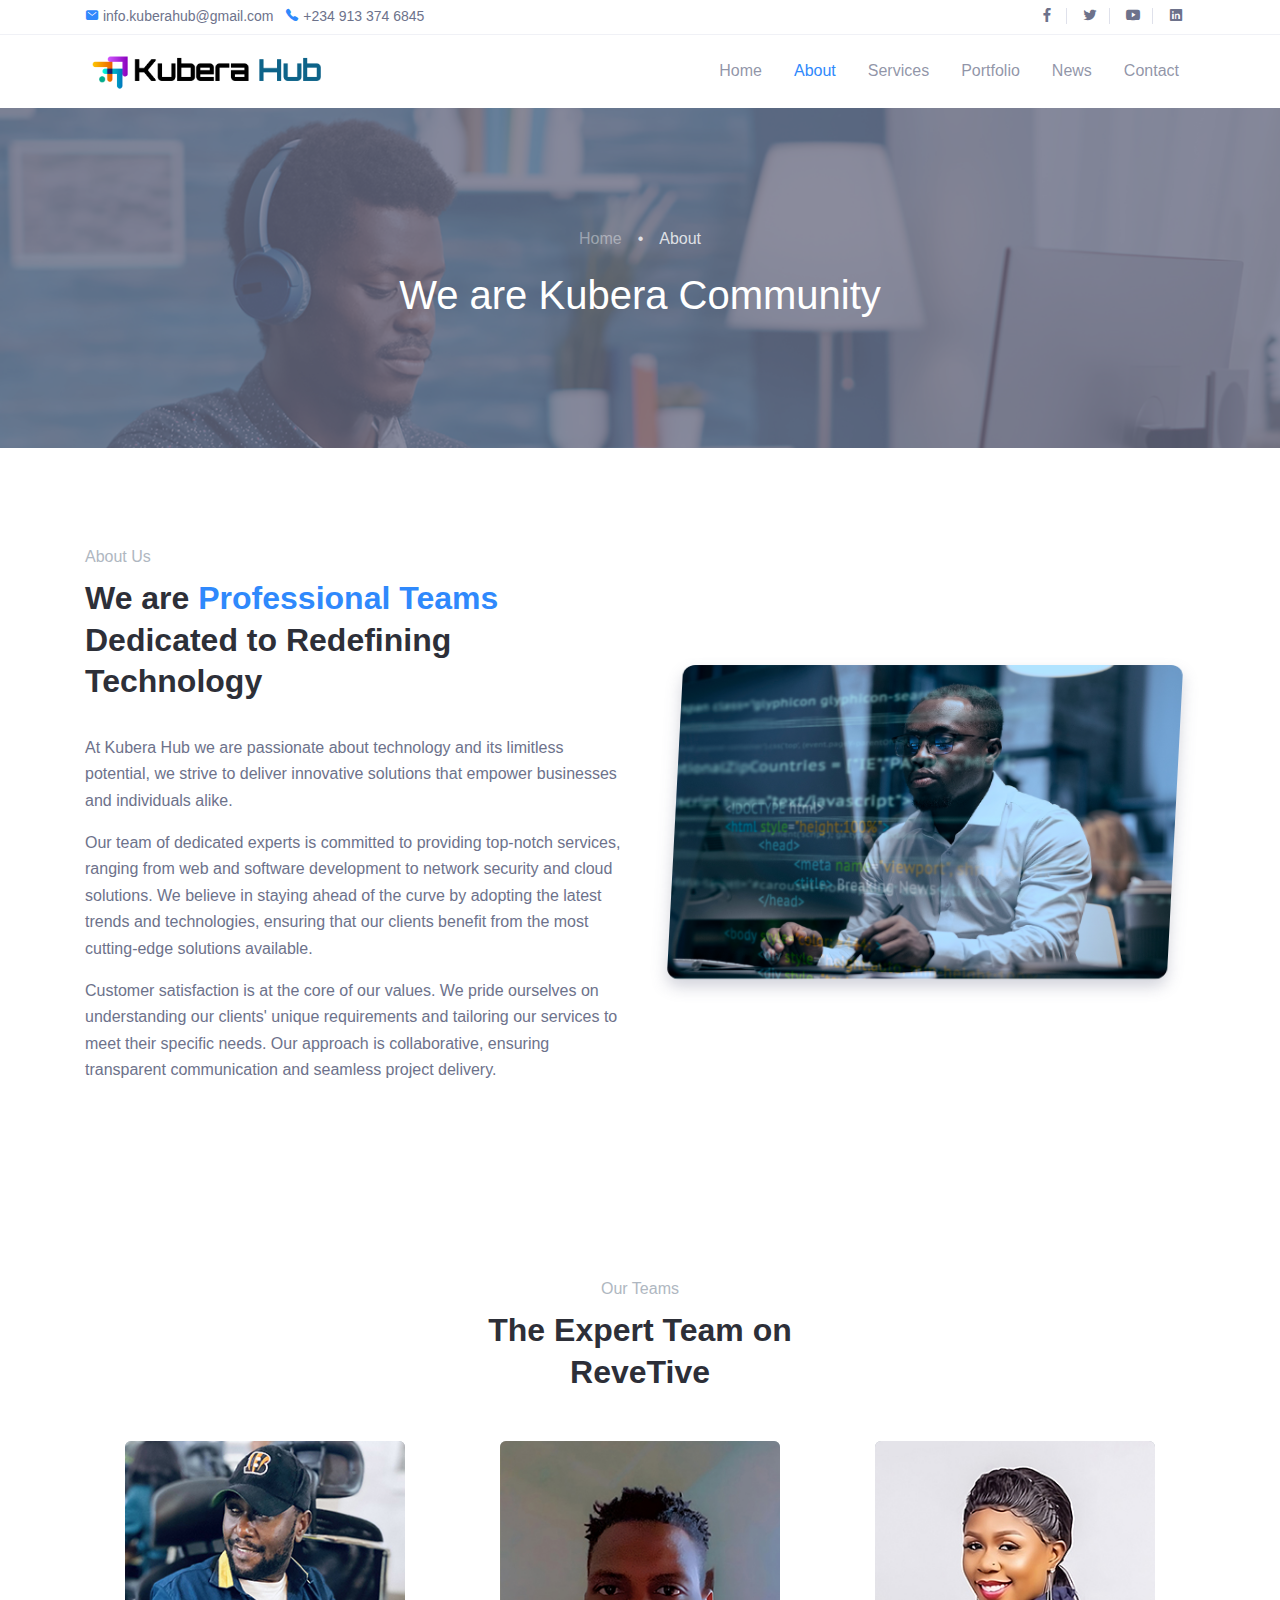
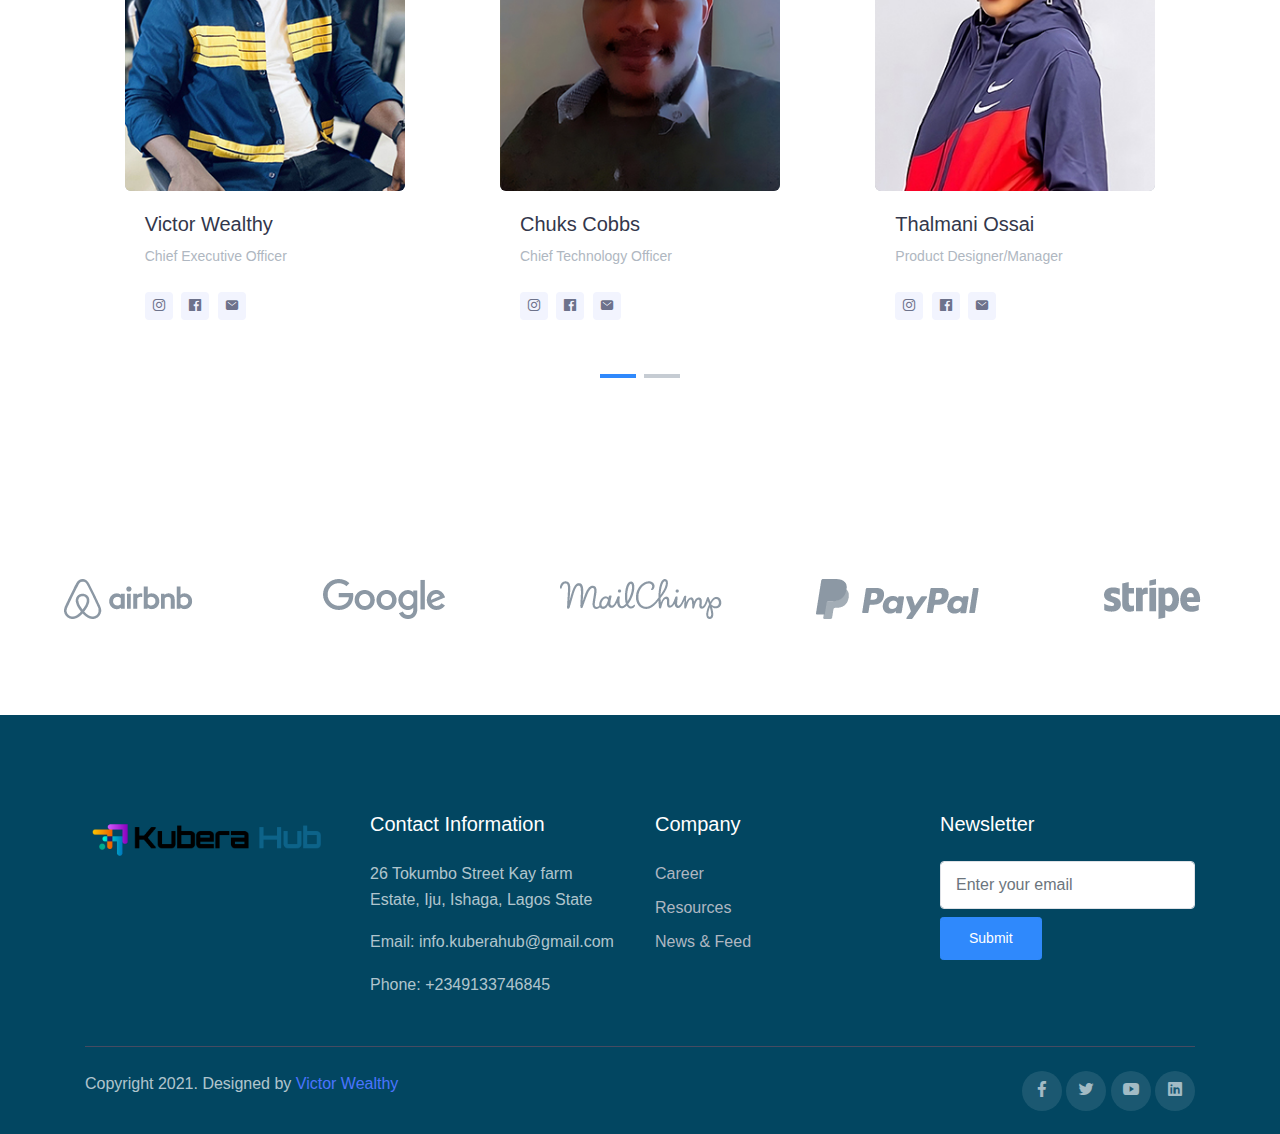
<file: about.html>
<!DOCTYPE html>
<html lang="en">
<head>
  <meta charset="UTF-8">
  <meta name="viewport" content="width=device-width, initial-scale=1.0">

  <meta http-equiv="X-UA-Compatible" content="IE=edge">

  

  <title>Kubera Hub About</title>

  <link rel="stylesheet" href="./css/bootstrap.css">
  
  <link rel="stylesheet" href="./css/maicons.css">

  <link rel="stylesheet" href="./vendor/animate/animate.css">

  <link rel="stylesheet" href="./vendor/owl-carousel/css/owl.carousel.css">

  <link rel="stylesheet" href="./vendor/fancybox/css/jquery.fancybox.css">

  <link rel="stylesheet" href="./css/theme.css">

  <link rel="stylesheet" href="./css/index.css">

  <link rel="icon" href="./img/favicon.png" type="image/x-icon" class="favicon">

</head>
<body>

  <!-- Back to top button -->
  <div class="back-to-top"></div>

  <header>
    <div class="top-bar">
      <div class="container">
        <div class="row align-items-center">
          <div class="col-md-8">
            <div class="d-inline-block">
              <span class="mai-mail fg-primary"></span> <a href="mailto:info.kuberahub@gmail.com">info.kuberahub@gmail.com</a>
            </div>
            <div class="d-inline-block ml-2">
              <span class="mai-call fg-primary"></span> <a href="tel:+2349133746856">+234 913 374 6845</a>
            </div>
          </div>
          <div class="col-md-4 text-right d-none d-md-block">
            <div class="social-mini-button">
              <a href="#"><span class="mai-logo-facebook-f"></span></a>
              <a href="#"><span class="mai-logo-twitter"></span></a>
              <a href="#"><span class="mai-logo-youtube"></span></a>
              <a href="#"><span class="mai-logo-linkedin"></span></a>
            </div>
          </div>
        </div>
      </div> <!-- .container -->
    </div> <!-- .top-bar -->

    <nav class="navbar navbar-expand-lg navbar-light">
      <div class="container">
        <img src="./img/logo.png" alt="" class="nav-logo">

        <button class="navbar-toggler" data-toggle="collapse" data-target="#navbarContent" aria-controls="navbarContent" aria-expanded="false" aria-label="Toggle navigation">
          <span class="navbar-toggler-icon"></span>
        </button>

        <div class="navbar-collapse collapse" id="navbarContent">
          <ul class="navbar-nav ml-auto pt-3 pt-lg-0">
            <li class="nav-item">
              <a href="index.html" class="nav-link">Home</a>
            </li>
            <li class="nav-item active">
              <a href="about.html" class="nav-link">About</a>
            </li>
            <li class="nav-item">
              <a href="services.html" class="nav-link">Services</a>
            </li>
            <li class="nav-item">
              <a href="portfolio.html" class="nav-link">Portfolio</a>
            </li>
            <li class="nav-item">
              <a href="blog.html" class="nav-link">News</a>
            </li>
            <li class="nav-item">
              <a href="contact.html" class="nav-link">Contact</a>
            </li>
          </ul>
        </div>
      </div> <!-- .container -->
    </nav> <!-- .navbar -->

    <div class="page-banner bg-img bg-img-parallax overlay-dark" style="background-image: url(./img/about_bg.jpg);">
      <div class="container h-100">
        <div class="row justify-content-center align-items-center h-100">
          <div class="col-lg-8">
            <nav aria-label="breadcrumb">
              <ol class="breadcrumb breadcrumb-dark bg-transparent justify-content-center py-0">
                <li class="breadcrumb-item"><a href="index.html">Home</a></li>
                <li class="breadcrumb-item active" aria-current="page">About</li>
              </ol>
            </nav>
            <h1 class="fg-white text-center">We are Kubera Community</h1>
          </div>
        </div>
      </div>
    </div> <!-- .page-banner -->
  </header>

  <main>
    <div class="page-section">
      <div class="container">
        <div class="row align-items-center">
          <div class="col-lg-6 py-3">
            <div class="subhead">About Us</div>
            <h2 class="title-section">We are <span class="fg-primary">Professional Teams</span> Dedicated to Redefining Technology</h2>

            <p>At Kubera Hub we are passionate about technology and its limitless potential, we strive to deliver innovative solutions that empower businesses and individuals alike.</p><p>Our team of dedicated experts is committed to providing top-notch services, ranging from web and software development to network security and cloud solutions. We believe in staying ahead of the curve by adopting the latest trends and technologies, ensuring that our clients benefit from the most cutting-edge solutions available.</p>

              <p>Customer satisfaction is at the core of our values. We pride ourselves on understanding our clients' unique requirements and tailoring our services to meet their specific needs. Our approach is collaborative, ensuring transparent communication and seamless project delivery.
              </p>
          </div>
          <div class="col-lg-6 py-3">
            <div class="about-img">
              <img src="./img/about2.jpg" alt="">
            </div>
          </div>
        </div>
      </div> <!-- .container -->
    </div> <!-- .page-section -->

    <div class="page-section">
      <div class="container">
        <div class="text-center">
          <div class="subhead">Our Teams</div>
          <h2 class="title-section">The Expert Team on ReveTive</h2>
        </div>

        <div class="owl-carousel team-carousel mt-5">
          <div class="team-wrap">
            <div class="team-profile">
              <img src="./img/teams/team_1.jpg" alt="">
            </div>
            <div class="team-content">
              <h5>Victor Wealthy</h5>
              <div class="text-sm fg-grey">Chief Executive Officer</div>

              <div class="social-button">
                <a href="#"><span class="mai-logo-instagram"></span></a>
                <a href="#"><span class="mai-logo-facebook"></span></a>
                <a href="#"><span class="mai-mail"></span></a>
              </div>
            </div>
          </div>

          <div class="team-wrap">
            <div class="team-profile">
              <img src="./img/teams/team_2.jpg" alt="">
            </div>
            <div class="team-content">
              <h5>Chuks Cobbs</h5>
              <div class="text-sm fg-grey">Chief Technology Officer</div>

              <div class="social-button">
                <a href="#"><span class="mai-logo-instagram"></span></a>
                <a href="#"><span class="mai-logo-facebook"></span></a>
                <a href="#"><span class="mai-mail"></span></a>
              </div>
            </div>
          </div>

          <div class="team-wrap">
            <div class="team-profile">
              <img src="./img/teams/team_3.jpg" alt="">
            </div>
            <div class="team-content">
              <h5>Thalmani Ossai</h5>
              <div class="text-sm fg-grey">Product Designer/Manager</div>

              <div class="social-button">
                <a href="#"><span class="mai-logo-instagram"></span></a>
                <a href="#"><span class="mai-logo-facebook"></span></a>
                <a href="#"><span class="mai-mail"></span></a>
              </div>
            </div>
          </div>

          <div class="team-wrap">
            <div class="team-profile">
              <img src="./img/teams/team_3.jpg" alt="">
            </div>
            <div class="team-content">
              <h5>Miracle Hunter</h5>
              <div class="text-sm fg-grey">Graphic Designer</div>

              <div class="social-button">
                <a href="#"><span class="mai-logo-instagram"></span></a>
                <a href="#"><span class="mai-logo-facebook"></span></a>
                <a href="#"><span class="mai-mail"></span></a>
              </div>
            </div>
          </div>

          <div class="team-wrap">
            <div class="team-profile">
              <img src="./img/teams/team_3.jpg" alt="">
            </div>
            <div class="team-content">
              <h5>Michael Godwill</h5>
              <div class="text-sm fg-grey">App Developer</div>

              <div class="social-button">
                <a href="#"><span class="mai-logo-instagram"></span></a>
                <a href="#"><span class="mai-logo-facebook"></span></a>
                <a href="#"><span class="mai-mail"></span></a>
              </div>
            </div>
          </div>

          <div class="team-wrap">
            <div class="team-profile">
              <img src="./img/teams/team_3.jpg" alt="">
            </div>
            <div class="team-content">
              <h5>Jennifer Piper</h5>
              <div class="text-sm fg-grey">Copy Writter</div>

              <div class="social-button">
                <a href="#"><span class="mai-logo-instagram"></span></a>
                <a href="#"><span class="mai-logo-facebook"></span></a>
                <a href="#"><span class="mai-mail"></span></a>
              </div>
            </div>
          </div>

        </div>
      </div> <!-- .container -->
    </div> <!-- .page-section -->

    <div class="page-section">
      <div class="container-fluid">
        <div class="row row-cols-md-3 row-cols-lg-5 justify-content-center text-center">
          <div class="py-3 px-5">
            <img src="./img/clients/airbnb.png" alt="">
          </div>
          <div class="py-3 px-5">
            <img src="./img/clients/google.png" alt="">
          </div>
          <div class="py-3 px-5">
            <img src="./img/clients/mailchimp.png" alt="">
          </div>
          <div class="py-3 px-5">
            <img src="./img/clients/paypal.png" alt="">
          </div>
          <div class="py-3 px-5">
            <img src="./img/clients/stripe.png" alt="">
          </div>
        </div>
      </div> <!-- .container-fluid -->
    </div> <!-- .page-section -->
  </main>

  <footer class="page-footer">
    <div class="container">
      <div class="row">
        <div class="col-lg-3 py-3">
          <img src="./img/logo.png" alt="" class="footer-logo">
        </div>
        <div class="col-lg-3 py-3">
          <h5>Contact Information</h5>
          <p>26 Tokumbo Street Kay farm Estate, Iju, Ishaga, Lagos State</p>
          <p>Email: info.kuberahub@gmail.com</p>
          <p>Phone: +2349133746845</p>
        </div>
        <div class="col-lg-3 py-3">
          <h5>Company</h5>
          <ul class="footer-menu">
            <li><a href="#">Career</a></li>
            <li><a href="#">Resources</a></li>
            <li><a href="#">News & Feed</a></li>
          </ul>
        </div>
        <div class="col-lg-3 py-3">
          <h5>Newsletter</h5>
          <form action="#">
            <input type="text" class="form-control" placeholder="Enter your email">
            <button type="submit" class="btn btn-primary btn-sm mt-2">Submit</button>
          </form>
        </div>
      </div>

      <hr>

      <div class="row mt-4">
        <div class="col-md-6">
          <p>Copyright 2021. Designed by <a href="https://victorwealthy.github.io/victorwealthy.com/">Victor Wealthy</a></p>
        </div>
        <div class="col-md-6 text-right">
          <div class="sosmed-button">
            <a href="#"><span class="mai-logo-facebook-f"></span></a>
            <a href="#"><span class="mai-logo-twitter"></span></a>
            <a href="#"><span class="mai-logo-youtube"></span></a>
            <a href="#"><span class="mai-logo-linkedin"></span></a>
          </div>
        </div>
      </div>
    </div>
  </footer>

  
<script src="./js/jquery-3.5.1.min.js"></script>

<script src="./js/bootstrap.bundle.min.js"></script>

<script src="./vendor/owl-carousel/js/owl.carousel.min.js"></script>

<script src="./vendor/wow/wow.min.js"></script>

<script src="./vendor/fancybox/js/jquery.fancybox.min.js"></script>

<script src="./vendor/isotope/isotope.pkgd.min.js"></script>

<script src="./js/google-maps.js"></script>

<script src="./js/theme.js"></script>

</body>
</html>
</file>
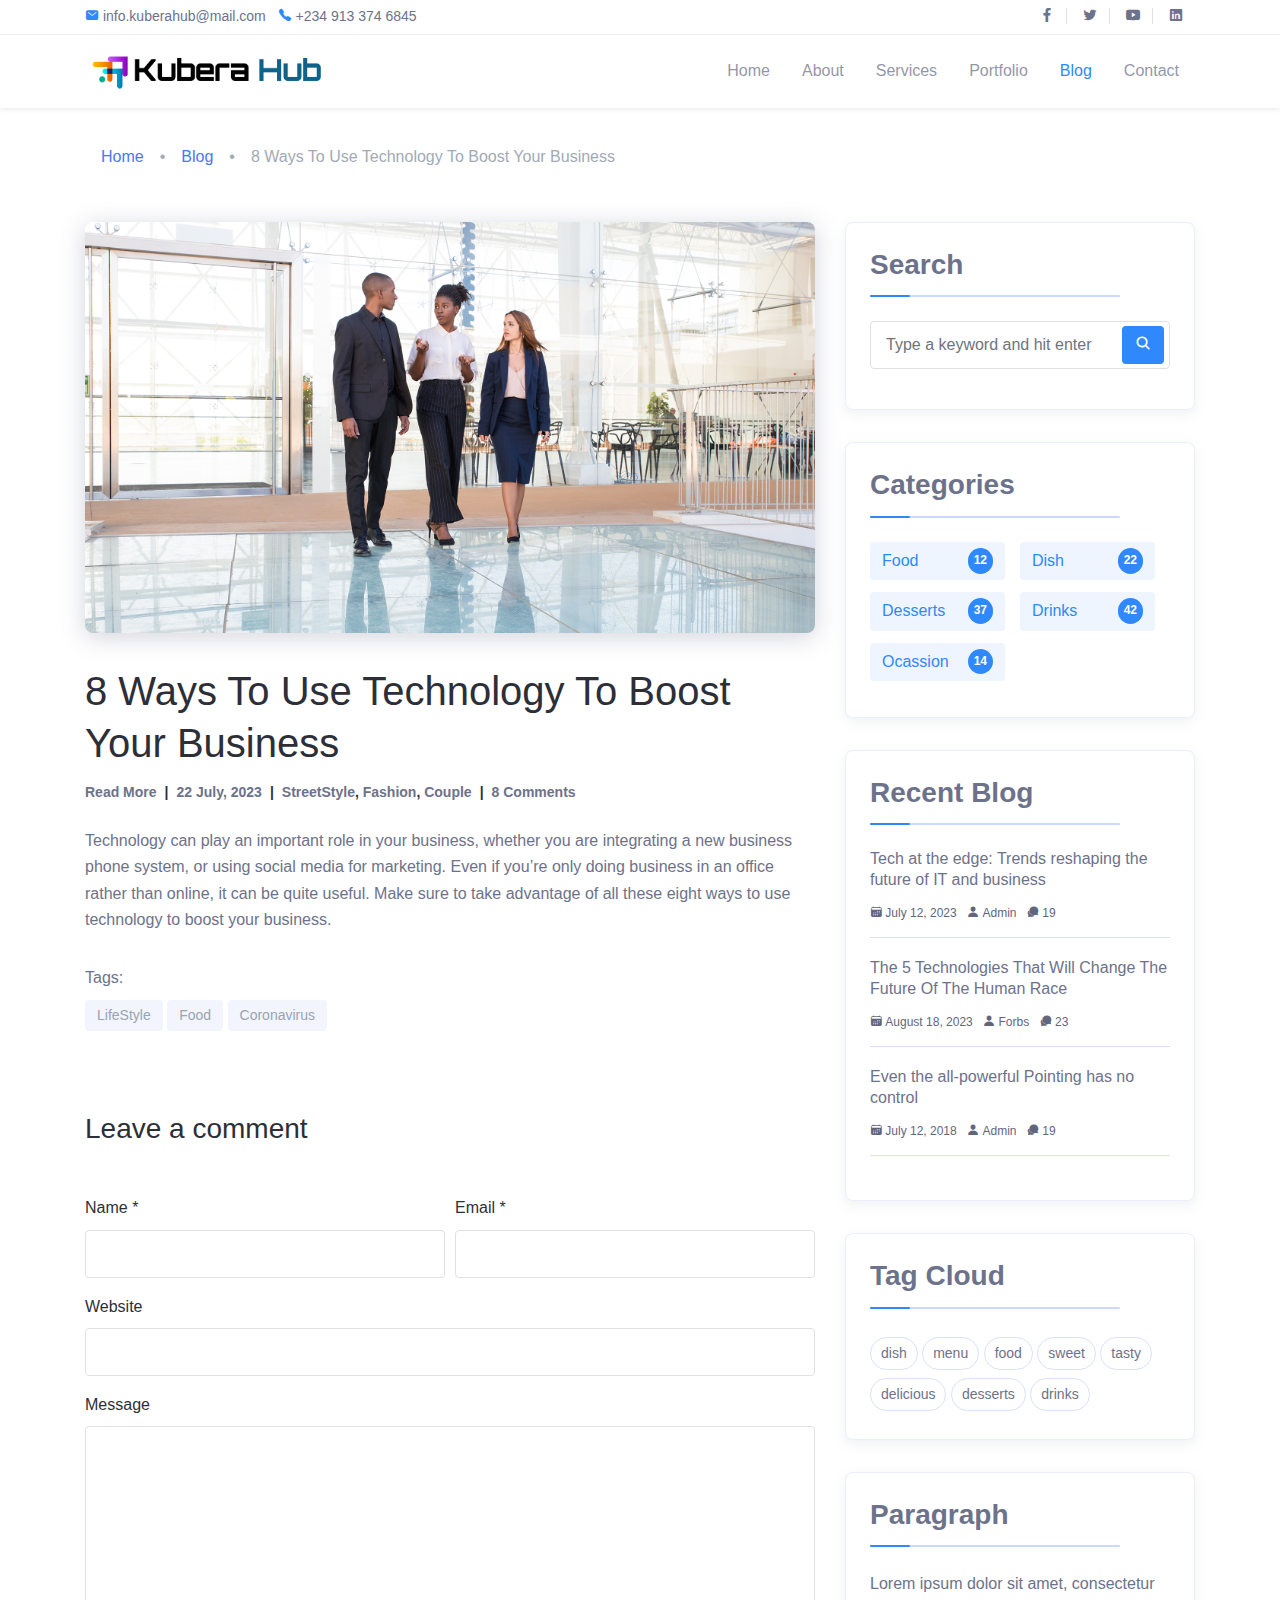
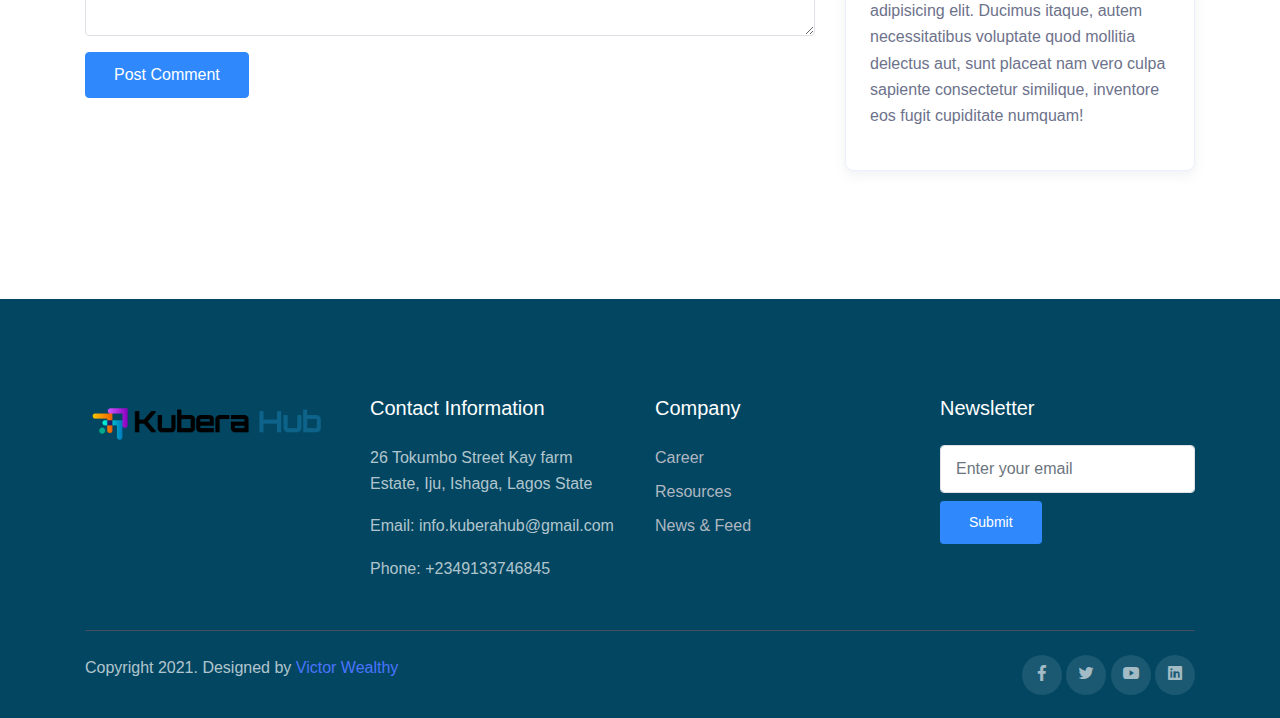
<file: blog-single.html>
<!DOCTYPE html>
<html lang="en">
<head>
  <meta charset="UTF-8">
  <meta name="viewport" content="width=device-width, initial-scale=1.0">

  <meta http-equiv="X-UA-Compatible" content="IE=edge">

  <title>Kubera Hub Blog-single</title>

  <link rel="icon" href="./img/favicon.png" type="image/x-icon">

  <link rel="stylesheet" href="./css/bootstrap.css">
  
  <link rel="stylesheet" href="./css/maicons.css">

  <link rel="stylesheet" href="./vendor/animate/animate.css">

  <link rel="stylesheet" href="./vendor/owl-carousel/css/owl.carousel.css">

  <link rel="stylesheet" href="./vendor/fancybox/css/jquery.fancybox.css">

  <link rel="stylesheet" href="./css/theme.css">

  <link rel="stylesheet" href="./css/index.css">

</head>
<body>

  <!-- Back to top button -->
  <div class="back-to-top"></div>

  <header>
    <div class="top-bar">
      <div class="container">
        <div class="row align-items-center">
          <div class="col-md-8">
            <div class="d-inline-block">
              <span class="mai-mail fg-primary"></span> <a href="mailto:info.kuberahub@mail.com">info.kuberahub@mail.com</a>
            </div>
            <div class="d-inline-block ml-2">
              <span class="mai-call fg-primary"></span> <a href="tel:+2349133746845">+234 913 374  6845</a>
            </div>
          </div>
          <div class="col-md-4 text-right d-none d-md-block">
            <div class="social-mini-button">
              <a href="#"><span class="mai-logo-facebook-f"></span></a>
              <a href="#"><span class="mai-logo-twitter"></span></a>
              <a href="#"><span class="mai-logo-youtube"></span></a>
              <a href="#"><span class="mai-logo-linkedin"></span></a>
            </div>
          </div>
        </div>
      </div> <!-- .container -->
    </div> <!-- .top-bar -->

    <nav class="navbar navbar-expand-lg navbar-light shadow-sm">
      <div class="container">
        <img src="./img/logo.png" alt="" class="nav-logo">

        <button class="navbar-toggler" data-toggle="collapse" data-target="#navbarContent" aria-controls="navbarContent" aria-expanded="false" aria-label="Toggle navigation">
          <span class="navbar-toggler-icon"></span>
        </button>

        <div class="navbar-collapse collapse" id="navbarContent">
          <ul class="navbar-nav ml-auto pt-3 pt-lg-0">
            <li class="nav-item">
              <a href="index.html" class="nav-link">Home</a>
            </li>
            <li class="nav-item">
              <a href="about.html" class="nav-link">About</a>
            </li>
            <li class="nav-item">
              <a href="services.html" class="nav-link">Services</a>
            </li>
            <li class="nav-item">
              <a href="portfolio.html" class="nav-link">Portfolio</a>
            </li>
            <li class="nav-item active">
              <a href="blog.html" class="nav-link">Blog</a>
            </li>
            <li class="nav-item">
              <a href="contact.html" class="nav-link">Contact</a>
            </li>
          </ul>
        </div>
      </div> <!-- .container -->
    </nav> <!-- .navbar -->
  </header>

  <main>
    <div class="page-section pt-4">
      <div class="container">
        <nav aria-label="Breadcrumb">
          <ol class="breadcrumb bg-transparent mb-4">
            <li class="breadcrumb-item"><a href="index.html">Home</a></li>
            <li class="breadcrumb-item"><a href="blog.html">Blog</a></li>
            <li class="breadcrumb-item active" aria-current="page">8 Ways To Use Technology To Boost Your Business</li>
          </ol>
        </nav>
        <div class="row">
          <div class="col-lg-8">
            <div class="blog-single-wrap">
              <div class="post-thumbnail">
                <img src="./img/bg_image_1.jpg" alt="">
              </div>
              <h1 class="post-title">8 Ways To Use Technology To Boost Your Business</h1>
              <div class="post-meta">
                <div class="post-author">
                  <span class="text-grey"></span> <a href="https://wp.nyu.edu/dispatch/8-ways-to-use-technology-to-boost-your-business/">Read More</a>  
                </div>
                <span class="gap">|</span>
                <div class="post-date">
                  <a href="#">22 July, 2023</a>
                </div>
                <span class="gap">|</span>
                <div>
                  <a href="#">StreetStyle</a>, <a href="#">Fashion</a>, <a href="#">Couple</a>  
                </div>
                <span class="gap">|</span>
                <div class="post-comment-count">
                  <a href="#">8 Comments</a>
                </div>
              </div>
              <div class="post-content">
                <p>Technology can play an important role in your business, whether you are integrating a new business phone system, or using social media for marketing. Even if you’re only doing business in an office rather than online, it can be quite useful. Make sure to take advantage of all these eight ways to use technology to boost your business.</p>
                <div class="post-tags">
                  <p class="mb-2">Tags:</p>
                  <a href="#" class="tag-link">LifeStyle</a>
                  <a href="#" class="tag-link">Food</a>
                  <a href="#" class="tag-link">Coronavirus</a>
                </div>
              </div>
            </div> <!-- .blog-single-wrap -->

            <div class="comment-form-wrap pt-5">
              <h3 class="mb-5">Leave a comment</h3>
              <form action="#" class="">
                <div class="form-row form-group">
                  <div class="col-md-6">
                    <label for="name">Name *</label>
                    <input type="text" class="form-control" id="name">
                  </div>
                  <div class="col-md-6">
                    <label for="email">Email *</label>
                    <input type="email" class="form-control" id="email">
                  </div>
                </div>
                <div class="form-group">
                  <label for="website">Website</label>
                  <input type="url" class="form-control" id="website">
                </div>
    
                <div class="form-group">
                  <label for="message">Message</label>
                  <textarea name="msg" id="message" cols="30" rows="8" class="form-control"></textarea>
                </div>
                <div class="form-group">
                  <input type="submit" value="Post Comment" class="btn btn-primary">
                </div>
    
              </form>
            </div> <!-- .comment-form-wrap -->
          </div>
          
          <div class="col-lg-4">
            <div class="widget">
              <div class="widget-box">
                <h3 class="widget-title">Search</h3>
                <div class="divider"></div>
                <form action="#" class="search-form">
                  <div class="form-group">
                    <input type="text" class="form-control" placeholder="Type a keyword and hit enter">
                    <button type="submit" class="btn"><span class="icon mai-search"></span></button>
                  </div>
                </form>
              </div>
              <div class="widget-box">
                <h3 class="widget-title">Categories</h3>
                <div class="divider"></div>
                <ul class="categories">
                  <li><a href="#">Food <span>12</span></a></li>
                  <li><a href="#">Dish <span>22</span></a></li>
                  <li><a href="#">Desserts <span>37</span></a></li>
                  <li><a href="#">Drinks <span>42</span></a></li>
                  <li><a href="#">Ocassion <span>14</span></a></li>
                </ul>
              </div>
  
              <div class="widget-box">
                <h3 class="widget-title">Recent Blog</h3>
                <div class="divider"></div>
                <div class="blog-item">
                  <div class="content">
                    <h6 class="post-title"><a href="https://www.mckinsey.com/capabilities/mckinsey-digital/our-insights/tech-at-the-edge-trends-reshaping-the-future-of-it-and-business">Tech at the edge: Trends reshaping the future of IT and business</a></h6>
                    <div class="meta">
                      <a href="#"><span class="mai-calendar"></span> July 12, 2023</a>
                      <a href="#"><span class="mai-person"></span> Admin</a>
                      <a href="#"><span class="mai-chatbubbles"></span> 19</a>
                    </div>
                  </div>
                </div>
                <div class="blog-item">
                  <div class="content">
                    <h6 class="post-title"><a href="https://www.forbes.com/sites/bernardmarr/2022/02/07/the-5-technologies-that-will-change-the-future-of-the-human-race/?sh=7b5753708f1c">The 5 Technologies That Will Change The Future Of The Human Race</a></h6>
                    <div class="meta">
                      <a href="#"><span class="mai-calendar"></span> August 18, 2023</a>
                      <a href="https://www.forbes.com"><span class="mai-person"></span> Forbs</a>
                      <a href="#"><span class="mai-chatbubbles"></span> 23</a>
                    </div>
                  </div>
                </div>
                <div class="blog-item">
                  <div class="content">
                    <h6 class="post-title"><a href="#">Even the all-powerful Pointing has no control</a></h6>
                    <div class="meta">
                      <a href="#"><span class="mai-calendar"></span> July 12, 2018</a>
                      <a href="#"><span class="mai-person"></span> Admin</a>
                      <a href="#"><span class="mai-chatbubbles"></span> 19</a>
                    </div>
                  </div>
                </div>
              </div>
  
              <div class="widget-box">
                <h3 class="widget-title">Tag Cloud</h3>
                <div class="divider"></div>
                <div class="tagcloud">
                  <a href="#" class="tag-cloud-link">dish</a>
                  <a href="#" class="tag-cloud-link">menu</a>
                  <a href="#" class="tag-cloud-link">food</a>
                  <a href="#" class="tag-cloud-link">sweet</a>
                  <a href="#" class="tag-cloud-link">tasty</a>
                  <a href="#" class="tag-cloud-link">delicious</a>
                  <a href="#" class="tag-cloud-link">desserts</a>
                  <a href="#" class="tag-cloud-link">drinks</a>
                </div>
              </div>
  
              <div class="widget-box">
                <h3 class="widget-title">Paragraph</h3>
                <div class="divider"></div>
                <p>Lorem ipsum dolor sit amet, consectetur adipisicing elit. Ducimus itaque, autem necessitatibus voluptate quod mollitia delectus aut, sunt placeat nam vero culpa sapiente consectetur similique, inventore eos fugit cupiditate numquam!</p>
              </div>
            </div>
          </div>
          
        </div>
      </div> <!-- .container -->
    </div> <!-- .page-section -->
  </main>


  <footer class="page-footer">
    <div class="container">
      <div class="row">
        <div class="col-lg-3 py-3">
          <img src="./img/logo.png" alt="" class="footer-logo">
        </div>
        <div class="col-lg-3 py-3">
          <h5>Contact Information</h5>
          <p>26 Tokumbo Street Kay farm Estate, Iju, Ishaga, Lagos State</p>
          <p>Email: info.kuberahub@gmail.com</p>
          <p>Phone: +2349133746845</p>
        </div>
        <div class="col-lg-3 py-3">
          <h5>Company</h5>
          <ul class="footer-menu">
            <li><a href="#">Career</a></li>
            <li><a href="#">Resources</a></li>
            <li><a href="#">News & Feed</a></li>
          </ul>
        </div>
        <div class="col-lg-3 py-3">
          <h5>Newsletter</h5>
          <form action="#">
            <input type="text" class="form-control" placeholder="Enter your email">
            <button type="submit" class="btn btn-primary btn-sm mt-2">Submit</button>
          </form>
        </div>
      </div>

      <hr>

      <div class="row mt-4">
        <div class="col-md-6">
          <p>Copyright 2021. Designed by <a href="https://victorwealthy.github.io/victorwealthy.com/">Victor  Wealthy</a></p>
        </div>
        <div class="col-md-6 text-right">
          <div class="sosmed-button">
            <a href="#"><span class="mai-logo-facebook-f"></span></a>
            <a href="#"><span class="mai-logo-twitter"></span></a>
            <a href="#"><span class="mai-logo-youtube"></span></a>
            <a href="#"><span class="mai-logo-linkedin"></span></a>
          </div>
        </div>
      </div>
    </div>
  </footer>

  
<script src="./js/jquery-3.5.1.min.js"></script>

<script src="./js/bootstrap.bundle.min.js"></script>

<script src="./vendor/owl-carousel/js/owl.carousel.min.js"></script>

<script src="./vendor/wow/wow.min.js"></script>

<script src="./vendor/fancybox/js/jquery.fancybox.min.js"></script>

<script src="./vendor/isotope/isotope.pkgd.min.js"></script>

<script src="./js/google-maps.js"></script>

<script src="./js/theme.js"></script>

</body>
</html>
</file>
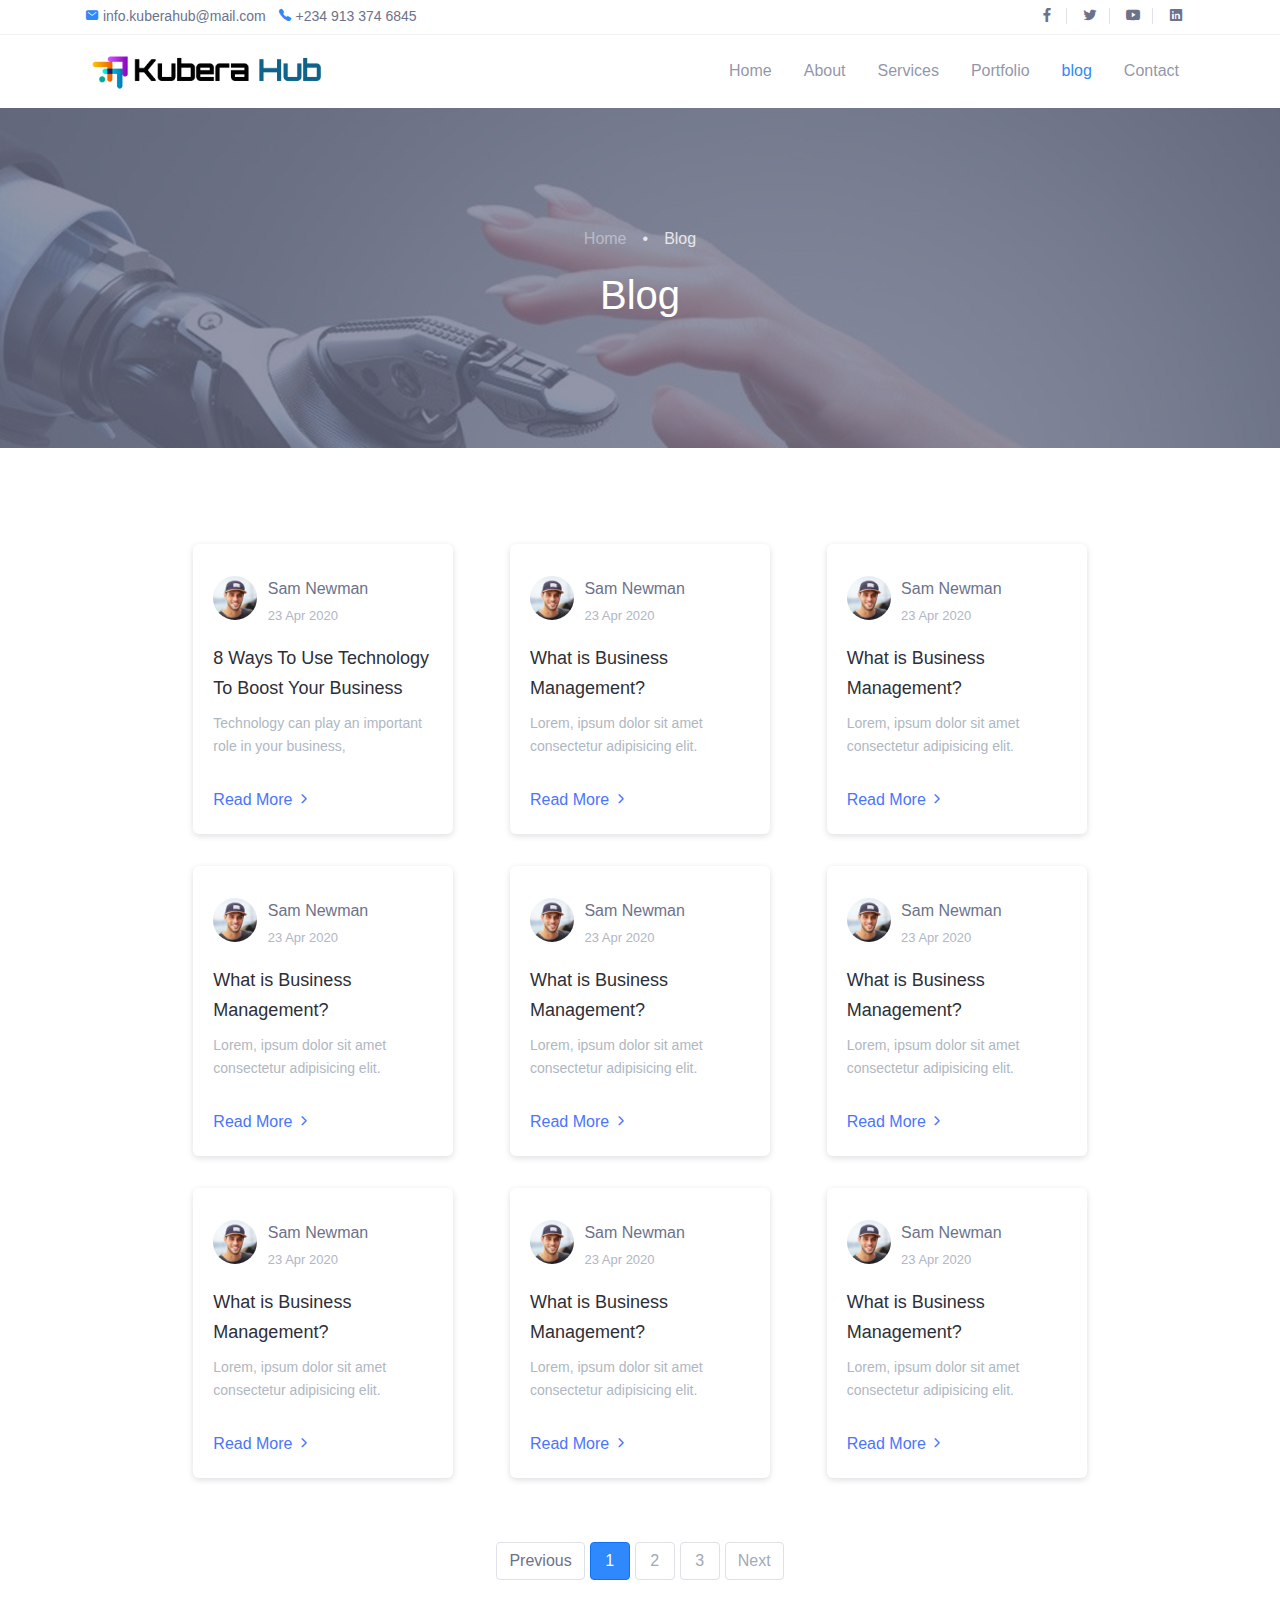
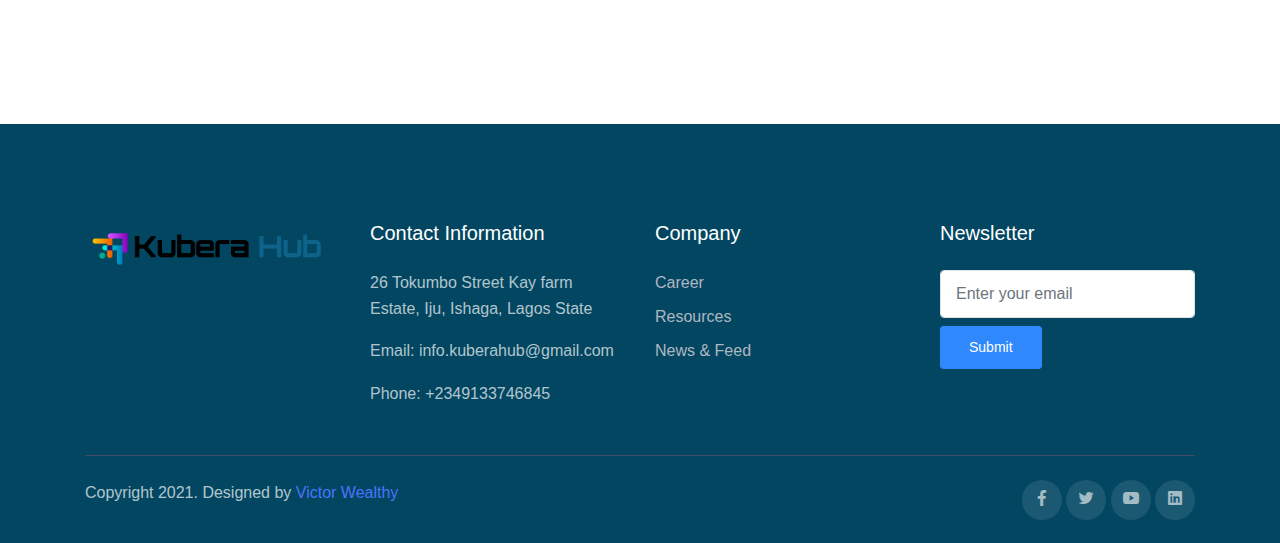
<file: blog.html>
<!DOCTYPE html>
<html lang="en">
<head>
  <meta charset="UTF-8">
  <meta name="viewport" content="width=device-width, initial-scale=1.0">

  <meta http-equiv="X-UA-Compatible" content="IE=edge">

  <title>Kubera Hub Blog</title>

  <link rel="icon" href="./img/favicon.png" type="image/x-icon">

  <link rel="stylesheet" href="./css/bootstrap.css">
  
  <link rel="stylesheet" href="./css/maicons.css">

  <link rel="stylesheet" href="./vendor/animate/animate.css">

  <link rel="stylesheet" href="./vendor/owl-carousel/css/owl.carousel.css">

  <link rel="stylesheet" href="./vendor/fancybox/css/jquery.fancybox.css">

  <link rel="stylesheet" href="./css/theme.css">

  <link rel="stylesheet" href="./css/index.css">

</head>
<body>

  <!-- Back to top button -->
  <div class="back-to-top"></div>

  <header>
    <div class="top-bar">
      <div class="container">
        <div class="row align-items-center">
          <div class="col-md-8">
            <div class="d-inline-block">
              <span class="mai-mail fg-primary"></span> <a href="mailto:info.kuberahub@mail.com">info.kuberahub@mail.com</a>
            </div>
            <div class="d-inline-block ml-2">
              <span class="mai-call fg-primary"></span> <a href="tel:+02349133746845">+234 913 374 6845</a>
            </div>
          </div>
          <div class="col-md-4 text-right d-none d-md-block">
            <div class="social-mini-button">
              <a href="#"><span class="mai-logo-facebook-f"></span></a>
              <a href="#"><span class="mai-logo-twitter"></span></a>
              <a href="#"><span class="mai-logo-youtube"></span></a>
              <a href="#"><span class="mai-logo-linkedin"></span></a>
            </div>
          </div>
        </div>
      </div> <!-- .container -->
    </div> <!-- .top-bar -->

    <nav class="navbar navbar-expand-lg navbar-light">
      <div class="container">
        <img src="./img/logo.png" alt="" class="nav-logo">

        <button class="navbar-toggler" data-toggle="collapse" data-target="#navbarContent" aria-controls="navbarContent" aria-expanded="false" aria-label="Toggle navigation">
          <span class="navbar-toggler-icon"></span>
        </button>

        <div class="navbar-collapse collapse" id="navbarContent">
          <ul class="navbar-nav ml-auto pt-3 pt-lg-0">
            <li class="nav-item">
              <a href="index.html" class="nav-link">Home</a>
            </li>
            <li class="nav-item">
              <a href="about.html" class="nav-link">About</a>
            </li>
            <li class="nav-item">
              <a href="services.html" class="nav-link">Services</a>
            </li>
            <li class="nav-item">
              <a href="portfolio.html" class="nav-link">Portfolio</a>
            </li>
            <li class="nav-item active">
              <a href="blog.html" class="nav-link"> blog</a>
            </li>
            <li class="nav-item">
              <a href="contact.html" class="nav-link">Contact</a>
            </li>
          </ul>
        </div>
      </div> <!-- .container -->
    </nav> <!-- .navbar -->

    <div class="page-banner bg-img bg-img-parallax overlay-dark" style="background-image: url(./img/bg_image_3.jpg);">
      <div class="container h-100">
        <div class="row justify-content-center align-items-center h-100">
          <div class="col-lg-8">
            <nav aria-label="breadcrumb">
              <ol class="breadcrumb breadcrumb-dark bg-transparent justify-content-center py-0">
                <li class="breadcrumb-item"><a href="index.html">Home</a></li>
                <li class="breadcrumb-item active" aria-current="page">Blog</li>
              </ol>
            </nav>
            <h1 class="fg-white text-center">Blog</h1>
          </div>
        </div>
      </div>
    </div> <!-- .page-banner -->
  </header>

  <main>
    <div class="page-section">
      <div class="container">
        <div class="row justify-content-center">
          <div class="col-lg-10">
            <div class="row">
              <div class="col-md-6 col-lg-4 py-3">
                <div class="card-blog">
                  <div class="header">
                    <div class="avatar">
                      <img src="./img/person/person_1.jpg" alt="">
                    </div>
                    <div class="entry-footer">
                      <div class="post-author">Sam Newman</div>
                      <a href="#" class="post-date">23 Apr 2020</a>
                    </div>
                  </div>
                  <div class="body">
                    <div class="post-title"><a href="blog-single.html">8 Ways To Use Technology To Boost Your Business</a></div>
                    <div class="post-excerpt">Technology can play an important role in your business,</div>
                  </div>
                  <div class="footer">
                    <a href="blog-single.html">Read More <span class="mai-chevron-forward text-sm"></span></a>
                  </div>
                </div>
              </div>

              <div class="col-md-6 col-lg-4 py-3">
                <div class="card-blog">
                  <div class="header">
                    <div class="avatar">
                      <img src="./img/person/person_1.jpg" alt="">
                    </div>
                    <div class="entry-footer">
                      <div class="post-author">Sam Newman</div>
                      <a href="#" class="post-date">23 Apr 2020</a>
                    </div>
                  </div>
                  <div class="body">
                    <div class="post-title"><a href="blog-single.html">What is Business Management?</a></div>
                    <div class="post-excerpt">Lorem, ipsum dolor sit amet consectetur adipisicing elit.</div>
                  </div>
                  <div class="footer">
                    <a href="blog-single.html">Read More <span class="mai-chevron-forward text-sm"></span></a>
                  </div>
                </div>
              </div>

              <div class="col-md-6 col-lg-4 py-3">
                <div class="card-blog">
                  <div class="header">
                    <div class="avatar">
                      <img src="./img/person/person_1.jpg" alt="">
                    </div>
                    <div class="entry-footer">
                      <div class="post-author">Sam Newman</div>
                      <a href="#" class="post-date">23 Apr 2020</a>
                    </div>
                  </div>
                  <div class="body">
                    <div class="post-title"><a href="blog-single.html">What is Business Management?</a></div>
                    <div class="post-excerpt">Lorem, ipsum dolor sit amet consectetur adipisicing elit.</div>
                  </div>
                  <div class="footer">
                    <a href="blog-single.html">Read More <span class="mai-chevron-forward text-sm"></span></a>
                  </div>
                </div>
              </div>

              <div class="col-md-6 col-lg-4 py-3">
                <div class="card-blog">
                  <div class="header">
                    <div class="avatar">
                      <img src="./img/person/person_1.jpg" alt="">
                    </div>
                    <div class="entry-footer">
                      <div class="post-author">Sam Newman</div>
                      <a href="#" class="post-date">23 Apr 2020</a>
                    </div>
                  </div>
                  <div class="body">
                    <div class="post-title"><a href="blog-single.html">What is Business Management?</a></div>
                    <div class="post-excerpt">Lorem, ipsum dolor sit amet consectetur adipisicing elit.</div>
                  </div>
                  <div class="footer">
                    <a href="blog-single.html">Read More <span class="mai-chevron-forward text-sm"></span></a>
                  </div>
                </div>
              </div>

              <div class="col-md-6 col-lg-4 py-3">
                <div class="card-blog">
                  <div class="header">
                    <div class="avatar">
                      <img src="./img/person/person_1.jpg" alt="">
                    </div>
                    <div class="entry-footer">
                      <div class="post-author">Sam Newman</div>
                      <a href="#" class="post-date">23 Apr 2020</a>
                    </div>
                  </div>
                  <div class="body">
                    <div class="post-title"><a href="blog-single.html">What is Business Management?</a></div>
                    <div class="post-excerpt">Lorem, ipsum dolor sit amet consectetur adipisicing elit.</div>
                  </div>
                  <div class="footer">
                    <a href="blog-single.html">Read More <span class="mai-chevron-forward text-sm"></span></a>
                  </div>
                </div>
              </div>

              <div class="col-md-6 col-lg-4 py-3">
                <div class="card-blog">
                  <div class="header">
                    <div class="avatar">
                      <img src="./img/person/person_1.jpg" alt="">
                    </div>
                    <div class="entry-footer">
                      <div class="post-author">Sam Newman</div>
                      <a href="#" class="post-date">23 Apr 2020</a>
                    </div>
                  </div>
                  <div class="body">
                    <div class="post-title"><a href="blog-single.html">What is Business Management?</a></div>
                    <div class="post-excerpt">Lorem, ipsum dolor sit amet consectetur adipisicing elit.</div>
                  </div>
                  <div class="footer">
                    <a href="blog-single.html">Read More <span class="mai-chevron-forward text-sm"></span></a>
                  </div>
                </div>
              </div>

              <div class="col-md-6 col-lg-4 py-3">
                <div class="card-blog">
                  <div class="header">
                    <div class="avatar">
                      <img src="./img/person/person_1.jpg" alt="">
                    </div>
                    <div class="entry-footer">
                      <div class="post-author">Sam Newman</div>
                      <a href="#" class="post-date">23 Apr 2020</a>
                    </div>
                  </div>
                  <div class="body">
                    <div class="post-title"><a href="blog-single.html">What is Business Management?</a></div>
                    <div class="post-excerpt">Lorem, ipsum dolor sit amet consectetur adipisicing elit.</div>
                  </div>
                  <div class="footer">
                    <a href="blog-single.html">Read More <span class="mai-chevron-forward text-sm"></span></a>
                  </div>
                </div>
              </div>

              <div class="col-md-6 col-lg-4 py-3">
                <div class="card-blog">
                  <div class="header">
                    <div class="avatar">
                      <img src="./img/person/person_1.jpg" alt="">
                    </div>
                    <div class="entry-footer">
                      <div class="post-author">Sam Newman</div>
                      <a href="#" class="post-date">23 Apr 2020</a>
                    </div>
                  </div>
                  <div class="body">
                    <div class="post-title"><a href="blog-single.html">What is Business Management?</a></div>
                    <div class="post-excerpt">Lorem, ipsum dolor sit amet consectetur adipisicing elit.</div>
                  </div>
                  <div class="footer">
                    <a href="blog-single.html">Read More <span class="mai-chevron-forward text-sm"></span></a>
                  </div>
                </div>
              </div>

              <div class="col-md-6 col-lg-4 py-3">
                <div class="card-blog">
                  <div class="header">
                    <div class="avatar">
                      <img src="./img/person/person_1.jpg" alt="">
                    </div>
                    <div class="entry-footer">
                      <div class="post-author">Sam Newman</div>
                      <a href="#" class="post-date">23 Apr 2020</a>
                    </div>
                  </div>
                  <div class="body">
                    <div class="post-title"><a href="blog-single.html">What is Business Management?</a></div>
                    <div class="post-excerpt">Lorem, ipsum dolor sit amet consectetur adipisicing elit.</div>
                  </div>
                  <div class="footer">
                    <a href="blog-single.html">Read More <span class="mai-chevron-forward text-sm"></span></a>
                  </div>
                </div>
              </div>

              <div class="col-12 my-5">
                <nav aria-label="Page Navigation">
                  <ul class="pagination justify-content-center">
                    <li class="page-item disabled">
                      <a class="page-link" href="#" tabindex="-1" aria-disabled="true">Previous</a>
                    </li>
                    <li class="page-item active" aria-current="page">
                      <a class="page-link" href="#">1 <span class="sr-only">(current)</span></a>
                    </li>
                    <li class="page-item">
                      <a class="page-link" href="#">2</a>
                    </li>
                    <li class="page-item"><a class="page-link" href="#">3</a></li>
                    <li class="page-item">
                      <a class="page-link" href="#">Next</a>
                    </li>
                  </ul>
                </nav>
              </div>
              
            </div>
          </div>
          
        </div>
      </div> <!-- .container -->
    </div> <!-- .page-section -->
  </main>


  <footer class="page-footer">
    <div class="container">
      <div class="row">
        <div class="col-lg-3 py-3">
          <img src="./img/logo.png" alt="" class="footer-logo">
        </div>
        <div class="col-lg-3 py-3">
          <h5>Contact Information</h5>
          <p>26 Tokumbo Street Kay farm Estate, Iju, Ishaga, Lagos State</p>
          <p>Email: info.kuberahub@gmail.com</p>
          <p>Phone: +2349133746845</p>
        </div>
        <div class="col-lg-3 py-3">
          <h5>Company</h5>
          <ul class="footer-menu">
            <li><a href="#">Career</a></li>
            <li><a href="#">Resources</a></li>
            <li><a href="#">News & Feed</a></li>
          </ul>
        </div>
        <div class="col-lg-3 py-3">
          <h5>Newsletter</h5>
          <form action="#">
            <input type="text" class="form-control" placeholder="Enter your email">
            <button type="submit" class="btn btn-primary btn-sm mt-2">Submit</button>
          </form>
        </div>
      </div>

      <hr>

      <div class="row mt-4">
        <div class="col-md-6">
          <p>Copyright 2021. Designed by <a href="https://victorwealthy.github.io/victorwealthy.com/">Victor  Wealthy</a></p>
        </div>
        <div class="col-md-6 text-right">
          <div class="sosmed-button">
            <a href="#"><span class="mai-logo-facebook-f"></span></a>
            <a href="#"><span class="mai-logo-twitter"></span></a>
            <a href="#"><span class="mai-logo-youtube"></span></a>
            <a href="#"><span class="mai-logo-linkedin"></span></a>
          </div>
        </div>
      </div>
    </div>
  </footer>

  
<script src="./js/jquery-3.5.1.min.js"></script>

<script src="./js/bootstrap.bundle.min.js"></script>

<script src="./vendor/owl-carousel/js/owl.carousel.min.js"></script>

<script src="./vendor/wow/wow.min.js"></script>

<script src="./vendor/fancybox/js/jquery.fancybox.min.js"></script>

<script src="./vendor/isotope/isotope.pkgd.min.js"></script>

<script src="./js/google-maps.js"></script>

<script src="./js/theme.js"></script>

</body>
</html>
</file>
<file: css/maicons.css>
@font-face {
  font-family: 'maicons';
  src:  url('../fonts/maicons.eot?c9nlkl');
  src:  url('../fonts/maicons.eot?c9nlkl#iefix') format('embedded-opentype'),
    url('../fonts/maicons.ttf?c9nlkl') format('truetype'),
    url('../fonts/maicons.woff?c9nlkl') format('woff'),
    url('../fonts/maicons.svg?c9nlkl#maicons') format('svg');
  font-weight: normal;
  font-style: normal;
  font-display: block;
}

[class^="mai-"], [class*=" mai-"] {
  /* use !important to prevent issues with browser extensions that change fonts */
  font-family: 'maicons' !important;
  speak: none;
  font-style: normal;
  font-weight: normal;
  font-variant: normal;
  text-transform: none;
  line-height: 1;

  /* Better Font Rendering =========== */
  -webkit-font-smoothing: antialiased;
  -moz-osx-font-smoothing: grayscale;
}

.mai-add:before {
  content: "\e900";
}
.mai-add-circle:before {
  content: "\e901";
}
.mai-add-circle-outline:before {
  content: "\e902";
}
.mai-airplane:before {
  content: "\e903";
}
.mai-airplane-outline:before {
  content: "\e904";
}
.mai-alarm:before {
  content: "\e905";
}
.mai-alarm-outline:before {
  content: "\e906";
}
.mai-albums:before {
  content: "\e907";
}
.mai-albums-outline:before {
  content: "\e908";
}
.mai-alert:before {
  content: "\e909";
}
.mai-alert-circle:before {
  content: "\e90a";
}
.mai-alert-circle-outline:before {
  content: "\e90b";
}
.mai-analytics:before {
  content: "\e90c";
}
.mai-analytics-outline:before {
  content: "\e90d";
}
.mai-aperture:before {
  content: "\e90e";
}
.mai-aperture-outline:before {
  content: "\e90f";
}
.mai-apps:before {
  content: "\e910";
}
.mai-apps-outline:before {
  content: "\e911";
}
.mai-archive:before {
  content: "\e912";
}
.mai-archive-outline:before {
  content: "\e913";
}
.mai-arrow-back:before {
  content: "\e914";
}
.mai-arrow-back-circle:before {
  content: "\e915";
}
.mai-arrow-back-circle-outline:before {
  content: "\e916";
}
.mai-arrow-down:before {
  content: "\e917";
}
.mai-arrow-down-circle:before {
  content: "\e918";
}
.mai-arrow-down-circle-outline:before {
  content: "\e919";
}
.mai-arrow-forward:before {
  content: "\e91a";
}
.mai-arrow-forward-circle:before {
  content: "\e91b";
}
.mai-arrow-forward-circle-outline:before {
  content: "\e91c";
}
.mai-arrow-redo:before {
  content: "\e91d";
}
.mai-arrow-redo-circle:before {
  content: "\e91e";
}
.mai-arrow-redo-circle-outline:before {
  content: "\e91f";
}
.mai-arrow-redo-outline:before {
  content: "\e920";
}
.mai-arrow-undo:before {
  content: "\e921";
}
.mai-arrow-undo-circle:before {
  content: "\e922";
}
.mai-arrow-undo-circle-outline:before {
  content: "\e923";
}
.mai-arrow-undo-outline:before {
  content: "\e924";
}
.mai-arrow-up:before {
  content: "\e925";
}
.mai-arrow-up-circle:before {
  content: "\e926";
}
.mai-arrow-up-circle-outline:before {
  content: "\e927";
}
.mai-at:before {
  content: "\e928";
}
.mai-at-circle:before {
  content: "\e929";
}
.mai-at-circle-outline:before {
  content: "\e92a";
}
.mai-attach:before {
  content: "\e92b";
}
.mai-attach-outline:before {
  content: "\e92c";
}
.mai-backspace:before {
  content: "\e92d";
}
.mai-backspace-outline:before {
  content: "\e92e";
}
.mai-bandage:before {
  content: "\e92f";
}
.mai-bandage-outline:before {
  content: "\e930";
}
.mai-bar-chart:before {
  content: "\e932";
}
.mai-bar-chart-outline:before {
  content: "\e933";
}
.mai-barbell:before {
  content: "\e931";
}
.mai-barcode:before {
  content: "\e934";
}
.mai-barcode-outline:before {
  content: "\e935";
}
.mai-baseball:before {
  content: "\e936";
}
.mai-baseball-outline:before {
  content: "\e937";
}
.mai-basket:before {
  content: "\e938";
}
.mai-basket-outline:before {
  content: "\e93b";
}
.mai-basketball:before {
  content: "\e939";
}
.mai-basketball-outline:before {
  content: "\e93a";
}
.mai-battery-charging:before {
  content: "\e93c";
}
.mai-battery-dead:before {
  content: "\e93d";
}
.mai-battery-full:before {
  content: "\e93e";
}
.mai-battery-half:before {
  content: "\e93f";
}
.mai-beaker:before {
  content: "\e940";
}
.mai-beaker-outline:before {
  content: "\e941";
}
.mai-bed:before {
  content: "\e942";
}
.mai-bed-outline:before {
  content: "\e943";
}
.mai-beer:before {
  content: "\e944";
}
.mai-beer-outline:before {
  content: "\e945";
}
.mai-bicycle:before {
  content: "\e946";
}
.mai-bluetooth:before {
  content: "\e947";
}
.mai-boat:before {
  content: "\e948";
}
.mai-boat-outline:before {
  content: "\e949";
}
.mai-body:before {
  content: "\e94a";
}
.mai-body-outline:before {
  content: "\e94b";
}
.mai-bonfire:before {
  content: "\e94c";
}
.mai-bonfire-outline:before {
  content: "\e94d";
}
.mai-book:before {
  content: "\e94e";
}
.mai-book-outline:before {
  content: "\e953";
}
.mai-bookmark:before {
  content: "\e94f";
}
.mai-bookmark-outline:before {
  content: "\e950";
}
.mai-bookmarks:before {
  content: "\e951";
}
.mai-bookmarks-outline:before {
  content: "\e952";
}
.mai-briefcase:before {
  content: "\e954";
}
.mai-briefcase-outline:before {
  content: "\e955";
}
.mai-browsers:before {
  content: "\e956";
}
.mai-browsers-outline:before {
  content: "\e957";
}
.mai-brush:before {
  content: "\e958";
}
.mai-brush-outline:before {
  content: "\e959";
}
.mai-bug:before {
  content: "\e95a";
}
.mai-bug-outline:before {
  content: "\e95b";
}
.mai-build:before {
  content: "\e95c";
}
.mai-build-outline:before {
  content: "\e95d";
}
.mai-bulb:before {
  content: "\e95e";
}
.mai-bulb-outline:before {
  content: "\e95f";
}
.mai-bus:before {
  content: "\e960";
}
.mai-bus-outline:before {
  content: "\e963";
}
.mai-business:before {
  content: "\e961";
}
.mai-business-outline:before {
  content: "\e962";
}
.mai-cafe:before {
  content: "\e964";
}
.mai-cafe-outline:before {
  content: "\e965";
}
.mai-calculator:before {
  content: "\e966";
}
.mai-calculator-outline:before {
  content: "\e967";
}
.mai-calendar:before {
  content: "\e968";
}
.mai-calendar-outline:before {
  content: "\e969";
}
.mai-call:before {
  content: "\e96a";
}
.mai-call-outline:before {
  content: "\e96b";
}
.mai-camera:before {
  content: "\e96c";
}
.mai-camera-outline:before {
  content: "\e96d";
}
.mai-camera-reverse:before {
  content: "\e96e";
}
.mai-camera-reverse-outline:before {
  content: "\e96f";
}
.mai-car:before {
  content: "\e970";
}
.mai-car-outline:before {
  content: "\e97f";
}
.mai-car-sport:before {
  content: "\e980";
}
.mai-car-sport-outline:before {
  content: "\e981";
}
.mai-card:before {
  content: "\e971";
}
.mai-card-outline:before {
  content: "\e972";
}
.mai-caret-back:before {
  content: "\e973";
}
.mai-caret-back-circle:before {
  content: "\e974";
}
.mai-caret-back-circle-outline:before {
  content: "\e975";
}
.mai-caret-down:before {
  content: "\e976";
}
.mai-caret-down-circle:before {
  content: "\e977";
}
.mai-caret-down-circle-outline:before {
  content: "\e978";
}
.mai-caret-forward:before {
  content: "\e979";
}
.mai-caret-forward-circle:before {
  content: "\e97a";
}
.mai-caret-forward-circle-outline:before {
  content: "\e97b";
}
.mai-caret-up:before {
  content: "\e97c";
}
.mai-caret-up-circle:before {
  content: "\e97d";
}
.mai-caret-up-circle-outline:before {
  content: "\e97e";
}
.mai-cart:before {
  content: "\e982";
}
.mai-cart-outline:before {
  content: "\e983";
}
.mai-cash:before {
  content: "\e984";
}
.mai-cash-outline:before {
  content: "\e985";
}
.mai-chatbox:before {
  content: "\e986";
}
.mai-chatbox-ellipses:before {
  content: "\e987";
}
.mai-chatbox-ellipses-outline:before {
  content: "\e988";
}
.mai-chatbox-outline:before {
  content: "\e989";
}
.mai-chatbubble:before {
  content: "\e98a";
}
.mai-chatbubble-ellipses:before {
  content: "\e98b";
}
.mai-chatbubble-ellipses-outline:before {
  content: "\e98c";
}
.mai-chatbubble-outline:before {
  content: "\e98d";
}
.mai-chatbubbles:before {
  content: "\e98e";
}
.mai-chatbubbles-outline:before {
  content: "\e98f";
}
.mai-checkbox:before {
  content: "\e990";
}
.mai-checkbox-outline:before {
  content: "\e991";
}
.mai-checkmark:before {
  content: "\e992";
}
.mai-checkmark-circle:before {
  content: "\e993";
}
.mai-checkmark-circle-outline:before {
  content: "\e994";
}
.mai-checkmark-done:before {
  content: "\e995";
}
.mai-checkmark-done-circle:before {
  content: "\e996";
}
.mai-checkmark-done-circle-outline:before {
  content: "\e997";
}
.mai-chevron-back:before {
  content: "\e998";
}
.mai-chevron-back-circle:before {
  content: "\e999";
}
.mai-chevron-back-circle-outline:before {
  content: "\e99a";
}
.mai-chevron-down:before {
  content: "\e99b";
}
.mai-chevron-down-circle:before {
  content: "\e99c";
}
.mai-chevron-down-circle-outline:before {
  content: "\e99d";
}
.mai-chevron-forward:before {
  content: "\e99e";
}
.mai-chevron-forward-circle:before {
  content: "\e99f";
}
.mai-chevron-forward-circle-outline:before {
  content: "\e9a0";
}
.mai-chevron-up:before {
  content: "\e9a1";
}
.mai-chevron-up-circle:before {
  content: "\e9a2";
}
.mai-chevron-up-circle-outline:before {
  content: "\e9a3";
}
.mai-clipboard:before {
  content: "\e9a4";
}
.mai-clipboard-outline:before {
  content: "\e9a5";
}
.mai-close:before {
  content: "\e9a6";
}
.mai-close-circle:before {
  content: "\e9a7";
}
.mai-close-circle-outline:before {
  content: "\e9a8";
}
.mai-cloud:before {
  content: "\e9a9";
}
.mai-cloud-circle:before {
  content: "\e9aa";
}
.mai-cloud-circle-outline:before {
  content: "\e9ab";
}
.mai-cloud-done:before {
  content: "\e9ac";
}
.mai-cloud-done-outline:before {
  content: "\e9ad";
}
.mai-cloud-download:before {
  content: "\e9ae";
}
.mai-cloud-download-outline:before {
  content: "\e9af";
}
.mai-cloud-offline:before {
  content: "\e9b0";
}
.mai-cloud-offline-outline:before {
  content: "\e9b1";
}
.mai-cloud-outline:before {
  content: "\e9b2";
}
.mai-cloud-upload:before {
  content: "\e9b3";
}
.mai-cloud-upload-outline:before {
  content: "\e9b4";
}
.mai-cloudy:before {
  content: "\e9b5";
}
.mai-cloudy-night:before {
  content: "\e9b6";
}
.mai-cloudy-night-outline:before {
  content: "\e9b7";
}
.mai-cloudy-outline:before {
  content: "\e9b8";
}
.mai-code:before {
  content: "\e9b9";
}
.mai-code-download:before {
  content: "\e9ba";
}
.mai-code-slash:before {
  content: "\e9bb";
}
.mai-code-working:before {
  content: "\e9bc";
}
.mai-cog:before {
  content: "\e9bd";
}
.mai-color-fill:before {
  content: "\e9be";
}
.mai-color-fill-outline:before {
  content: "\e9bf";
}
.mai-color-filter:before {
  content: "\e9c0";
}
.mai-color-filter-outline:before {
  content: "\e9c1";
}
.mai-color-palette:before {
  content: "\e9c2";
}
.mai-color-palette-outline:before {
  content: "\e9c3";
}
.mai-color-wand:before {
  content: "\e9c4";
}
.mai-color-wand-outline:before {
  content: "\e9c5";
}
.mai-compass:before {
  content: "\e9c6";
}
.mai-compass-outline:before {
  content: "\e9c7";
}
.mai-construct:before {
  content: "\e9c8";
}
.mai-construct-outline:before {
  content: "\e9c9";
}
.mai-contract:before {
  content: "\e9ca";
}
.mai-contrast:before {
  content: "\e9cb";
}
.mai-copy:before {
  content: "\e9cc";
}
.mai-copy-outline:before {
  content: "\e9cd";
}
.mai-create:before {
  content: "\e9ce";
}
.mai-create-outline:before {
  content: "\e9cf";
}
.mai-crop:before {
  content: "\e9d0";
}
.mai-cube:before {
  content: "\e9d1";
}
.mai-cube-outline:before {
  content: "\e9d2";
}
.mai-cut:before {
  content: "\e9d3";
}
.mai-desktop:before {
  content: "\e9d4";
}
.mai-desktop-outline:before {
  content: "\e9d5";
}
.mai-disc:before {
  content: "\e9d6";
}
.mai-disc-outline:before {
  content: "\e9d7";
}
.mai-document:before {
  content: "\e9d8";
}
.mai-document-outline:before {
  content: "\e9d9";
}
.mai-document-text:before {
  content: "\e9dc";
}
.mai-document-text-outline:before {
  content: "\e9dd";
}
.mai-documents:before {
  content: "\e9da";
}
.mai-documents-outline:before {
  content: "\e9db";
}
.mai-download:before {
  content: "\e9de";
}
.mai-download-outline:before {
  content: "\e9df";
}
.mai-duplicate:before {
  content: "\e9e0";
}
.mai-duplicate-outline:before {
  content: "\e9e1";
}
.mai-ear:before {
  content: "\e9e2";
}
.mai-ear-outline:before {
  content: "\e9e3";
}
.mai-earth:before {
  content: "\e9e4";
}
.mai-earth-outline:before {
  content: "\e9e5";
}
.mai-easel:before {
  content: "\e9e6";
}
.mai-easel-outline:before {
  content: "\e9e7";
}
.mai-egg:before {
  content: "\e9e8";
}
.mai-egg-outline:before {
  content: "\e9e9";
}
.mai-ellipse:before {
  content: "\e9ea";
}
.mai-ellipse-outline:before {
  content: "\e9eb";
}
.mai-ellipsis-horizontal:before {
  content: "\e9ec";
}
.mai-ellipsis-horizontal-circle:before {
  content: "\e9ed";
}
.mai-ellipsis-vertical:before {
  content: "\e9ee";
}
.mai-ellipsis-vertical-circle:before {
  content: "\e9ef";
}
.mai-enter:before {
  content: "\e9f0";
}
.mai-enter-outline:before {
  content: "\e9f1";
}
.mai-exit:before {
  content: "\e9f2";
}
.mai-exit-outline:before {
  content: "\e9f3";
}
.mai-expand:before {
  content: "\e9f4";
}
.mai-eye:before {
  content: "\e9f5";
}
.mai-eye-off:before {
  content: "\e9f8";
}
.mai-eye-off-outline:before {
  content: "\e9f9";
}
.mai-eye-outline:before {
  content: "\e9fa";
}
.mai-eyedrop:before {
  content: "\e9f6";
}
.mai-eyedrop-outline:before {
  content: "\e9f7";
}
.mai-fast-food:before {
  content: "\e9fb";
}
.mai-fast-food-outline:before {
  content: "\e9fc";
}
.mai-female:before {
  content: "\e9fd";
}
.mai-file-tray:before {
  content: "\e9fe";
}
.mai-file-tray-full:before {
  content: "\e9ff";
}
.mai-file-tray-full-outline:before {
  content: "\ea00";
}
.mai-file-tray-outline:before {
  content: "\ea01";
}
.mai-film:before {
  content: "\ea02";
}
.mai-film-outline:before {
  content: "\ea03";
}
.mai-filter:before {
  content: "\ea04";
}
.mai-finger-print:before {
  content: "\ea05";
}
.mai-fitness:before {
  content: "\ea06";
}
.mai-fitness-outline:before {
  content: "\ea07";
}
.mai-flag:before {
  content: "\ea08";
}
.mai-flag-outline:before {
  content: "\ea09";
}
.mai-flame:before {
  content: "\ea0a";
}
.mai-flame-outline:before {
  content: "\ea0b";
}
.mai-flash:before {
  content: "\ea0c";
}
.mai-flash-off:before {
  content: "\ea0f";
}
.mai-flash-off-outline:before {
  content: "\ea10";
}
.mai-flash-outline:before {
  content: "\ea11";
}
.mai-flashlight:before {
  content: "\ea0d";
}
.mai-flashlight-outline:before {
  content: "\ea0e";
}
.mai-flask:before {
  content: "\ea12";
}
.mai-flask-outline:before {
  content: "\ea13";
}
.mai-flower:before {
  content: "\ea14";
}
.mai-flower-outline:before {
  content: "\ea15";
}
.mai-folder:before {
  content: "\ea16";
}
.mai-folder-open:before {
  content: "\ea17";
}
.mai-folder-open-outline:before {
  content: "\ea18";
}
.mai-folder-outline:before {
  content: "\ea19";
}
.mai-football:before {
  content: "\ea1a";
}
.mai-football-outline:before {
  content: "\ea1b";
}
.mai-funnel:before {
  content: "\ea1c";
}
.mai-funnel-outline:before {
  content: "\ea1d";
}
.mai-game-controller:before {
  content: "\ea1e";
}
.mai-game-controller-outline:before {
  content: "\ea1f";
}
.mai-gift:before {
  content: "\ea20";
}
.mai-gift-outline:before {
  content: "\ea21";
}
.mai-git-branch:before {
  content: "\ea22";
}
.mai-git-commit:before {
  content: "\ea23";
}
.mai-git-compare:before {
  content: "\ea24";
}
.mai-git-merge:before {
  content: "\ea25";
}
.mai-git-network:before {
  content: "\ea26";
}
.mai-git-pull-request:before {
  content: "\ea27";
}
.mai-glasses:before {
  content: "\ea28";
}
.mai-glasses-outline:before {
  content: "\ea29";
}
.mai-globe:before {
  content: "\ea2a";
}
.mai-globe-outline:before {
  content: "\ea2b";
}
.mai-golf:before {
  content: "\ea2c";
}
.mai-golf-outline:before {
  content: "\ea2d";
}
.mai-grid:before {
  content: "\ea2e";
}
.mai-grid-outline:before {
  content: "\ea2f";
}
.mai-hammer:before {
  content: "\ea30";
}
.mai-hammer-outline:before {
  content: "\ea31";
}
.mai-hand-left:before {
  content: "\ea32";
}
.mai-hand-left-outline:before {
  content: "\ea33";
}
.mai-hand-right:before {
  content: "\ea34";
}
.mai-hand-right-outline:before {
  content: "\ea35";
}
.mai-happy:before {
  content: "\ea36";
}
.mai-happy-outline:before {
  content: "\ea37";
}
.mai-hardware-chip:before {
  content: "\ea38";
}
.mai-hardware-chip-outline:before {
  content: "\ea39";
}
.mai-headset:before {
  content: "\ea3a";
}
.mai-headset-outline:before {
  content: "\ea3b";
}
.mai-heart:before {
  content: "\ea3c";
}
.mai-heart-circle:before {
  content: "\ea3d";
}
.mai-heart-circle-outline:before {
  content: "\ea3e";
}
.mai-heart-dislike:before {
  content: "\ea3f";
}
.mai-heart-dislike-circle:before {
  content: "\ea40";
}
.mai-heart-dislike-circle-outline:before {
  content: "\ea41";
}
.mai-heart-dislike-outline:before {
  content: "\ea42";
}
.mai-heart-half:before {
  content: "\ea43";
}
.mai-heart-half-outline:before {
  content: "\ea44";
}
.mai-heart-outline:before {
  content: "\ea45";
}
.mai-help:before {
  content: "\ea46";
}
.mai-help-buoy:before {
  content: "\ea47";
}
.mai-help-buoy-outline:before {
  content: "\ea48";
}
.mai-help-circle:before {
  content: "\ea49";
}
.mai-help-circle-outline:before {
  content: "\ea4a";
}
.mai-home:before {
  content: "\ea4b";
}
.mai-home-outline:before {
  content: "\ea4c";
}
.mai-hourglass:before {
  content: "\ea4d";
}
.mai-hourglass-outline:before {
  content: "\ea4e";
}
.mai-ice-cream:before {
  content: "\ea4f";
}
.mai-ice-cream-outline:before {
  content: "\ea50";
}
.mai-image:before {
  content: "\ea51";
}
.mai-image-outline:before {
  content: "\ea52";
}
.mai-images:before {
  content: "\ea53";
}
.mai-images-outline:before {
  content: "\ea54";
}
.mai-infinite:before {
  content: "\ea55";
}
.mai-information:before {
  content: "\ea56";
}
.mai-information-circle:before {
  content: "\ea57";
}
.mai-information-circle-outline:before {
  content: "\ea58";
}
.mai-journal:before {
  content: "\ea59";
}
.mai-journal-outline:before {
  content: "\ea5a";
}
.mai-key:before {
  content: "\ea5b";
}
.mai-key-outline:before {
  content: "\ea5c";
}
.mai-keypad:before {
  content: "\ea5d";
}
.mai-keypad-outline:before {
  content: "\ea5e";
}
.mai-language:before {
  content: "\ea5f";
}
.mai-laptop:before {
  content: "\ea60";
}
.mai-laptop-outline:before {
  content: "\ea61";
}
.mai-layers:before {
  content: "\ea62";
}
.mai-layers-outline:before {
  content: "\ea63";
}
.mai-leaf:before {
  content: "\ea64";
}
.mai-leaf-outline:before {
  content: "\ea65";
}
.mai-library:before {
  content: "\ea66";
}
.mai-library-outline:before {
  content: "\ea67";
}
.mai-link:before {
  content: "\ea68";
}
.mai-list:before {
  content: "\ea69";
}
.mai-list-circle:before {
  content: "\ea6a";
}
.mai-list-circle-outline:before {
  content: "\ea6b";
}
.mai-locate:before {
  content: "\ea6c";
}
.mai-location:before {
  content: "\ea6d";
}
.mai-location-outline:before {
  content: "\ea6e";
}
.mai-lock-closed:before {
  content: "\ea6f";
}
.mai-lock-closed-outline:before {
  content: "\ea70";
}
.mai-lock-open:before {
  content: "\ea71";
}
.mai-lock-open-outline:before {
  content: "\ea72";
}
.mai-log-in:before {
  content: "\ea73";
}
.mai-log-in-outline:before {
  content: "\ea74";
}
.mai-log-out:before {
  content: "\ea75";
}
.mai-log-out-outline:before {
  content: "\ea76";
}
.mai-logo-500px:before {
  content: "\ea8e";
}
.mai-logo-accessible-icon:before {
  content: "\eaef";
}
.mai-logo-accusoft:before {
  content: "\eba2";
}
.mai-logo-algolia:before {
  content: "\eba3";
}
.mai-logo-alipay:before {
  content: "\eba4";
}
.mai-logo-amazon:before {
  content: "\eba5";
}
.mai-logo-amplify:before {
  content: "\eba6";
}
.mai-logo-android:before {
  content: "\eba7";
}
.mai-logo-angular:before {
  content: "\eba8";
}
.mai-logo-apple:before {
  content: "\eba9";
}
.mai-logo-apple-appstore:before {
  content: "\ebaa";
}
.mai-logo-aws:before {
  content: "\ebab";
}
.mai-logo-behance:before {
  content: "\ebac";
}
.mai-logo-bitbucket:before {
  content: "\ebad";
}
.mai-logo-bitcoin:before {
  content: "\ebae";
}
.mai-logo-blackberry:before {
  content: "\ebaf";
}
.mai-logo-blogger:before {
  content: "\ebb0";
}
.mai-logo-buffer:before {
  content: "\ebb1";
}
.mai-logo-buysellads:before {
  content: "\ebb2";
}
.mai-logo-capacitor:before {
  content: "\ebb3";
}
.mai-logo-cc-amazon-pay:before {
  content: "\ebb4";
}
.mai-logo-cc-amex:before {
  content: "\ebb5";
}
.mai-logo-cc-apple-pay:before {
  content: "\ebb6";
}
.mai-logo-cc-diners-club:before {
  content: "\ebb7";
}
.mai-logo-cc-discover:before {
  content: "\ebb8";
}
.mai-logo-cc-jcb:before {
  content: "\ebb9";
}
.mai-logo-cc-mastercard:before {
  content: "\ebba";
}
.mai-logo-cc-paypal:before {
  content: "\ebbb";
}
.mai-logo-cc-stripe:before {
  content: "\ebbc";
}
.mai-logo-cc-visa:before {
  content: "\ebbd";
}
.mai-logo-chrome:before {
  content: "\ebbe";
}
.mai-logo-closed-captioning:before {
  content: "\ebbf";
}
.mai-logo-codepen:before {
  content: "\ebc0";
}
.mai-logo-cpanel:before {
  content: "\ebc1";
}
.mai-logo-creative-commons:before {
  content: "\ebc2";
}
.mai-logo-css3:before {
  content: "\ebc3";
}
.mai-logo-cuttlefish:before {
  content: "\ebc4";
}
.mai-logo-d-and-d:before {
  content: "\ebc5";
}
.mai-logo-dashcube:before {
  content: "\ebc6";
}
.mai-logo-designernews:before {
  content: "\ebc7";
}
.mai-logo-deviantart:before {
  content: "\ebc8";
}
.mai-logo-digg:before {
  content: "\ebc9";
}
.mai-logo-digital-ocean:before {
  content: "\ebca";
}
.mai-logo-discord:before {
  content: "\ebcb";
}
.mai-logo-discourse:before {
  content: "\ebcc";
}
.mai-logo-dochub:before {
  content: "\ebcd";
}
.mai-logo-docker:before {
  content: "\ebce";
}
.mai-logo-dribbble:before {
  content: "\ebcf";
}
.mai-logo-dropbox:before {
  content: "\ebd0";
}
.mai-logo-drupal:before {
  content: "\ebd1";
}
.mai-logo-dyalog:before {
  content: "\ebd2";
}
.mai-logo-earlybirds:before {
  content: "\ebd3";
}
.mai-logo-ebay:before {
  content: "\ebd4";
}
.mai-logo-edge:before {
  content: "\ebd5";
}
.mai-logo-electron:before {
  content: "\ebd6";
}
.mai-logo-elementor:before {
  content: "\ebd7";
}
.mai-logo-ello:before {
  content: "\ebd8";
}
.mai-logo-ember:before {
  content: "\ebd9";
}
.mai-logo-empire:before {
  content: "\ebda";
}
.mai-logo-envira:before {
  content: "\ebdb";
}
.mai-logo-erlang:before {
  content: "\ebdc";
}
.mai-logo-etsy:before {
  content: "\ebdd";
}
.mai-logo-euro:before {
  content: "\ebde";
}
.mai-logo-expeditedssl:before {
  content: "\ebdf";
}
.mai-logo-facebook:before {
  content: "\ebe0";
}
.mai-logo-facebook-f:before {
  content: "\ebe1";
}
.mai-logo-facebook-messenger:before {
  content: "\ebe2";
}
.mai-logo-firebase:before {
  content: "\ebe3";
}
.mai-logo-firefox:before {
  content: "\ebe4";
}
.mai-logo-flickr:before {
  content: "\ebe5";
}
.mai-logo-flipboard:before {
  content: "\ebe6";
}
.mai-logo-fly:before {
  content: "\ebe7";
}
.mai-logo-foursquare:before {
  content: "\ebe8";
}
.mai-logo-freebsd:before {
  content: "\ebe9";
}
.mai-logo-gg:before {
  content: "\ebea";
}
.mai-logo-git:before {
  content: "\ebeb";
}
.mai-logo-github:before {
  content: "\ebec";
}
.mai-logo-github-alt:before {
  content: "\ebed";
}
.mai-logo-gitlab:before {
  content: "\ebee";
}
.mai-logo-gitter:before {
  content: "\ebef";
}
.mai-logo-glide:before {
  content: "\ebf0";
}
.mai-logo-glide-g:before {
  content: "\ebf1";
}
.mai-logo-google:before {
  content: "\ebf2";
}
.mai-logo-google-drive:before {
  content: "\ebf3";
}
.mai-logo-google-play:before {
  content: "\ebf4";
}
.mai-logo-google-playstore:before {
  content: "\ebf5";
}
.mai-logo-google-plus:before {
  content: "\ebf6";
}
.mai-logo-google-plus-g:before {
  content: "\ebf7";
}
.mai-logo-google-wallet:before {
  content: "\ebf8";
}
.mai-logo-grunt:before {
  content: "\ebf9";
}
.mai-logo-gulp:before {
  content: "\ebfa";
}
.mai-logo-hackernews:before {
  content: "\ebfb";
}
.mai-logo-hotjar:before {
  content: "\ebfc";
}
.mai-logo-html5:before {
  content: "\ebfd";
}
.mai-logo-hubspot:before {
  content: "\ebfe";
}
.mai-logo-imdb:before {
  content: "\ebff";
}
.mai-logo-instagram:before {
  content: "\ec00";
}
.mai-logo-internet-explorer:before {
  content: "\ec01";
}
.mai-logo-ionic:before {
  content: "\ec02";
}
.mai-logo-ionitron:before {
  content: "\ec03";
}
.mai-logo-itunes:before {
  content: "\ec04";
}
.mai-logo-java:before {
  content: "\ec05";
}
.mai-logo-javascript:before {
  content: "\ec06";
}
.mai-logo-joomla:before {
  content: "\ec07";
}
.mai-logo-jsfiddle:before {
  content: "\ec08";
}
.mai-logo-keycdn:before {
  content: "\ec09";
}
.mai-logo-laravel:before {
  content: "\ec0a";
}
.mai-logo-lastfm:before {
  content: "\ec0b";
}
.mai-logo-leanpub:before {
  content: "\ec0c";
}
.mai-logo-less:before {
  content: "\ec0d";
}
.mai-logo-line:before {
  content: "\ec0e";
}
.mai-logo-linkedin:before {
  content: "\ec0f";
}
.mai-logo-linux:before {
  content: "\ec10";
}
.mai-logo-magento:before {
  content: "\ec11";
}
.mai-logo-mailchimp:before {
  content: "\ec12";
}
.mai-logo-markdown:before {
  content: "\ec13";
}
.mai-logo-maxcdn:before {
  content: "\ec14";
}
.mai-logo-medium:before {
  content: "\ec15";
}
.mai-logo-medium-m:before {
  content: "\ec16";
}
.mai-logo-meetup:before {
  content: "\ec17";
}
.mai-logo-microsoft:before {
  content: "\ec18";
}
.mai-logo-mix:before {
  content: "\ec19";
}
.mai-logo-mixcloud:before {
  content: "\ec1a";
}
.mai-logo-nodejs:before {
  content: "\ec1b";
}
.mai-logo-npm:before {
  content: "\ec1c";
}
.mai-logo-octocat:before {
  content: "\ec1d";
}
.mai-logo-opencart:before {
  content: "\ec1e";
}
.mai-logo-openid:before {
  content: "\ec1f";
}
.mai-logo-opera:before {
  content: "\ec20";
}
.mai-logo-patreon:before {
  content: "\ec21";
}
.mai-logo-paypal:before {
  content: "\ec22";
}
.mai-logo-php:before {
  content: "\ec23";
}
.mai-logo-pinterest:before {
  content: "\ec24";
}
.mai-logo-pinterest-p:before {
  content: "\ec25";
}
.mai-logo-playstation:before {
  content: "\ec26";
}
.mai-logo-product-hunt:before {
  content: "\ec27";
}
.mai-logo-pwa:before {
  content: "\ec28";
}
.mai-logo-python:before {
  content: "\ec29";
}
.mai-logo-qq:before {
  content: "\ec2a";
}
.mai-logo-quora:before {
  content: "\ec2b";
}
.mai-logo-react:before {
  content: "\ec2c";
}
.mai-logo-readme:before {
  content: "\ec2d";
}
.mai-logo-reddit:before {
  content: "\ec2e";
}
.mai-logo-researchgate:before {
  content: "\ec2f";
}
.mai-logo-rocketchat:before {
  content: "\ec30";
}
.mai-logo-rss:before {
  content: "\ec31";
}
.mai-logo-safari:before {
  content: "\ec32";
}
.mai-logo-sass:before {
  content: "\ec33";
}
.mai-logo-scribd:before {
  content: "\ec34";
}
.mai-logo-searchengin:before {
  content: "\ec35";
}
.mai-logo-sellcast:before {
  content: "\ec36";
}
.mai-logo-sellsy:before {
  content: "\ec37";
}
.mai-logo-skype:before {
  content: "\ec38";
}
.mai-logo-slack:before {
  content: "\ec39";
}
.mai-logo-slideshare:before {
  content: "\ec3a";
}
.mai-logo-snapchat:before {
  content: "\ec3b";
}
.mai-logo-soundcloud:before {
  content: "\ec3c";
}
.mai-logo-spotify:before {
  content: "\ec3d";
}
.mai-logo-squarespace:before {
  content: "\ec3e";
}
.mai-logo-stack-exchange:before {
  content: "\ec3f";
}
.mai-logo-stackoverflow:before {
  content: "\ec40";
}
.mai-logo-staylinked:before {
  content: "\ec41";
}
.mai-logo-steam:before {
  content: "\ec42";
}
.mai-logo-stencil:before {
  content: "\ec43";
}
.mai-logo-stripe:before {
  content: "\ec44";
}
.mai-logo-stripe-s:before {
  content: "\ec45";
}
.mai-logo-teamspeak:before {
  content: "\ec46";
}
.mai-logo-telegram:before {
  content: "\ec47";
}
.mai-logo-trello:before {
  content: "\ec48";
}
.mai-logo-tripadvisor:before {
  content: "\ec49";
}
.mai-logo-tumblr:before {
  content: "\ec4a";
}
.mai-logo-tux:before {
  content: "\ec4b";
}
.mai-logo-twitch:before {
  content: "\ec4c";
}
.mai-logo-twitter:before {
  content: "\ec4d";
}
.mai-logo-uber:before {
  content: "\ec4e";
}
.mai-logo-uikit:before {
  content: "\ec4f";
}
.mai-logo-usd:before {
  content: "\ec50";
}
.mai-logo-viacoin:before {
  content: "\ec51";
}
.mai-logo-viadeo:before {
  content: "\ec52";
}
.mai-logo-viber:before {
  content: "\ec53";
}
.mai-logo-vimeo:before {
  content: "\ec54";
}
.mai-logo-vk:before {
  content: "\ec55";
}
.mai-logo-vue:before {
  content: "\ec56";
}
.mai-logo-web-component:before {
  content: "\ec57";
}
.mai-logo-weebly:before {
  content: "\ec58";
}
.mai-logo-weibo:before {
  content: "\ec59";
}
.mai-logo-whatsapp:before {
  content: "\ec5a";
}
.mai-logo-whmcs:before {
  content: "\ec5b";
}
.mai-logo-wikipedia-w:before {
  content: "\ec5c";
}
.mai-logo-windows:before {
  content: "\ec5d";
}
.mai-logo-wix:before {
  content: "\ec5e";
}
.mai-logo-wordpress:before {
  content: "\ec5f";
}
.mai-logo-xbox:before {
  content: "\ec60";
}
.mai-logo-xing:before {
  content: "\ec61";
}
.mai-logo-yahoo:before {
  content: "\ec62";
}
.mai-logo-yen:before {
  content: "\ec63";
}
.mai-logo-youtube:before {
  content: "\ec64";
}
.mai-magnet:before {
  content: "\ea77";
}
.mai-magnet-outline:before {
  content: "\ea78";
}
.mai-mail:before {
  content: "\ea79";
}
.mai-mail-open:before {
  content: "\ea7a";
}
.mai-mail-open-outline:before {
  content: "\ea7b";
}
.mai-mail-outline:before {
  content: "\ea7c";
}
.mai-mail-unread:before {
  content: "\ea7d";
}
.mai-mail-unread-outline:before {
  content: "\ea7e";
}
.mai-male:before {
  content: "\ea7f";
}
.mai-male-female:before {
  content: "\ea80";
}
.mai-man:before {
  content: "\ea81";
}
.mai-man-outline:before {
  content: "\ea82";
}
.mai-map:before {
  content: "\ea83";
}
.mai-map-outline:before {
  content: "\ea84";
}
.mai-medal:before {
  content: "\ea85";
}
.mai-medal-outline:before {
  content: "\ea86";
}
.mai-medical:before {
  content: "\ea87";
}
.mai-medical-outline:before {
  content: "\ea88";
}
.mai-medkit:before {
  content: "\ea89";
}
.mai-medkit-outline:before {
  content: "\ea8a";
}
.mai-megaphone:before {
  content: "\ea8b";
}
.mai-megaphone-outline:before {
  content: "\ea8c";
}
.mai-menu:before {
  content: "\ea8d";
}
.mai-mic:before {
  content: "\ea8f";
}
.mai-mic-circle:before {
  content: "\ea90";
}
.mai-mic-circle-outline:before {
  content: "\ea91";
}
.mai-mic-off:before {
  content: "\ea92";
}
.mai-mic-off-circle:before {
  content: "\ea93";
}
.mai-mic-off-circle-outline:before {
  content: "\ea94";
}
.mai-mic-off-outline:before {
  content: "\ea95";
}
.mai-mic-outline:before {
  content: "\ea96";
}
.mai-moon:before {
  content: "\ea97";
}
.mai-moon-outline:before {
  content: "\ea98";
}
.mai-move:before {
  content: "\ea99";
}
.mai-musical-note:before {
  content: "\ea9a";
}
.mai-musical-note-outline:before {
  content: "\ea9b";
}
.mai-musical-notes:before {
  content: "\ea9c";
}
.mai-musical-notes-outline:before {
  content: "\ea9d";
}
.mai-navigate:before {
  content: "\ea9e";
}
.mai-navigate-circle:before {
  content: "\ea9f";
}
.mai-navigate-circle-outline:before {
  content: "\eaa0";
}
.mai-navigate-outline:before {
  content: "\eaa1";
}
.mai-newspaper:before {
  content: "\eaa2";
}
.mai-newspaper-outline:before {
  content: "\eaa3";
}
.mai-notifications:before {
  content: "\eaa4";
}
.mai-notifications-circle:before {
  content: "\eaa5";
}
.mai-notifications-circle-outline:before {
  content: "\eaa6";
}
.mai-notifications-off:before {
  content: "\eaa7";
}
.mai-notifications-off-circle:before {
  content: "\eaa8";
}
.mai-notifications-off-circle-outline:before {
  content: "\eaa9";
}
.mai-notifications-off-outline:before {
  content: "\eaaa";
}
.mai-notifications-outline:before {
  content: "\eaab";
}
.mai-nuclear:before {
  content: "\eaac";
}
.mai-nuclear-outline:before {
  content: "\eaad";
}
.mai-nutrition:before {
  content: "\eaae";
}
.mai-nutrition-outline:before {
  content: "\eaaf";
}
.mai-open:before {
  content: "\eab0";
}
.mai-open-outline:before {
  content: "\eab1";
}
.mai-options:before {
  content: "\eab2";
}
.mai-options-outline:before {
  content: "\eab3";
}
.mai-paper-plane:before {
  content: "\eab4";
}
.mai-paper-plane-outline:before {
  content: "\eab5";
}
.mai-partly-sunny:before {
  content: "\eab6";
}
.mai-partly-sunny-outline:before {
  content: "\eab7";
}
.mai-pause:before {
  content: "\eab8";
}
.mai-pause-circle:before {
  content: "\eab9";
}
.mai-pause-circle-outline:before {
  content: "\eaba";
}
.mai-paw:before {
  content: "\eabb";
}
.mai-paw-outline:before {
  content: "\eabc";
}
.mai-pencil:before {
  content: "\eabd";
}
.mai-people:before {
  content: "\eabe";
}
.mai-people-circle:before {
  content: "\eabf";
}
.mai-people-circle-outline:before {
  content: "\eac0";
}
.mai-people-outline:before {
  content: "\eac1";
}
.mai-person:before {
  content: "\eac2";
}
.mai-person-add:before {
  content: "\eac3";
}
.mai-person-add-outline:before {
  content: "\eac4";
}
.mai-person-circle:before {
  content: "\eac5";
}
.mai-person-circle-outline:before {
  content: "\eac6";
}
.mai-person-outline:before {
  content: "\eac7";
}
.mai-person-remove:before {
  content: "\eac8";
}
.mai-person-remove-outline:before {
  content: "\eac9";
}
.mai-phone-landscape:before {
  content: "\eaca";
}
.mai-phone-landscape-outline:before {
  content: "\eacb";
}
.mai-phone-portrait:before {
  content: "\eacc";
}
.mai-phone-portrait-outline:before {
  content: "\eacd";
}
.mai-pie-chart:before {
  content: "\eace";
}
.mai-pie-chart-outline:before {
  content: "\eacf";
}
.mai-pin:before {
  content: "\ead0";
}
.mai-pin-outline:before {
  content: "\ead1";
}
.mai-pint:before {
  content: "\ead2";
}
.mai-pint-outline:before {
  content: "\ead3";
}
.mai-pizza:before {
  content: "\ead4";
}
.mai-pizza-outline:before {
  content: "\ead5";
}
.mai-planet:before {
  content: "\ead6";
}
.mai-planet-outline:before {
  content: "\ead7";
}
.mai-play:before {
  content: "\ead8";
}
.mai-play-back:before {
  content: "\ead9";
}
.mai-play-back-circle:before {
  content: "\eada";
}
.mai-play-back-circle-outline:before {
  content: "\eadb";
}
.mai-play-back-outline:before {
  content: "\eadc";
}
.mai-play-circle:before {
  content: "\eadd";
}
.mai-play-circle-outline:before {
  content: "\eade";
}
.mai-play-forward:before {
  content: "\eadf";
}
.mai-play-forward-circle:before {
  content: "\eae0";
}
.mai-play-forward-circle-outline:before {
  content: "\eae1";
}
.mai-play-forward-outline:before {
  content: "\eae2";
}
.mai-play-outline:before {
  content: "\eae3";
}
.mai-play-skip-back:before {
  content: "\eae4";
}
.mai-play-skip-back-circle:before {
  content: "\eae5";
}
.mai-play-skip-back-circle-outline:before {
  content: "\eae6";
}
.mai-play-skip-back-outline:before {
  content: "\eae7";
}
.mai-play-skip-forward:before {
  content: "\eae8";
}
.mai-play-skip-forward-circle:before {
  content: "\eae9";
}
.mai-play-skip-forward-circle-outline:before {
  content: "\eaea";
}
.mai-play-skip-forward-outline:before {
  content: "\eaeb";
}
.mai-podium:before {
  content: "\eaec";
}
.mai-podium-outline:before {
  content: "\eaed";
}
.mai-power:before {
  content: "\eaee";
}
.mai-pricetag:before {
  content: "\eaf0";
}
.mai-pricetag-outline:before {
  content: "\eaf1";
}
.mai-pricetags:before {
  content: "\eaf2";
}
.mai-pricetags-outline:before {
  content: "\eaf3";
}
.mai-print:before {
  content: "\eaf4";
}
.mai-print-outline:before {
  content: "\eaf5";
}
.mai-pulse:before {
  content: "\eaf6";
}
.mai-pulse-outline:before {
  content: "\eaf7";
}
.mai-push:before {
  content: "\eaf8";
}
.mai-push-outline:before {
  content: "\eaf9";
}
.mai-qr-code:before {
  content: "\eafa";
}
.mai-qr-code-outline:before {
  content: "\eafb";
}
.mai-radio:before {
  content: "\eafc";
}
.mai-radio-button-off:before {
  content: "\eafd";
}
.mai-radio-button-on:before {
  content: "\eafe";
}
.mai-rainy:before {
  content: "\eaff";
}
.mai-rainy-outline:before {
  content: "\eb00";
}
.mai-reader:before {
  content: "\eb01";
}
.mai-reader-outline:before {
  content: "\eb02";
}
.mai-receipt:before {
  content: "\eb03";
}
.mai-receipt-outline:before {
  content: "\eb04";
}
.mai-recording:before {
  content: "\eb05";
}
.mai-recording-outline:before {
  content: "\eb06";
}
.mai-refresh:before {
  content: "\eb07";
}
.mai-refresh-circle:before {
  content: "\eb08";
}
.mai-refresh-circle-outline:before {
  content: "\eb09";
}
.mai-reload:before {
  content: "\eb0a";
}
.mai-reload-circle:before {
  content: "\eb0b";
}
.mai-reload-circle-outline:before {
  content: "\eb0c";
}
.mai-remove:before {
  content: "\eb0d";
}
.mai-remove-circle:before {
  content: "\eb0e";
}
.mai-remove-circle-outline:before {
  content: "\eb0f";
}
.mai-reorder-four:before {
  content: "\eb10";
}
.mai-reorder-three:before {
  content: "\eb11";
}
.mai-reorder-two:before {
  content: "\eb12";
}
.mai-repeat:before {
  content: "\eb13";
}
.mai-resize:before {
  content: "\eb14";
}
.mai-restaurant:before {
  content: "\eb15";
}
.mai-restaurant-outline:before {
  content: "\eb16";
}
.mai-return-down-back:before {
  content: "\eb17";
}
.mai-return-down-forward:before {
  content: "\eb18";
}
.mai-return-up-back:before {
  content: "\eb19";
}
.mai-return-up-forward:before {
  content: "\eb1a";
}
.mai-ribbon:before {
  content: "\eb1b";
}
.mai-ribbon-outline:before {
  content: "\eb1c";
}
.mai-rocket:before {
  content: "\eb1d";
}
.mai-rocket-outline:before {
  content: "\eb1e";
}
.mai-rose:before {
  content: "\eb1f";
}
.mai-rose-outline:before {
  content: "\eb20";
}
.mai-sad:before {
  content: "\eb21";
}
.mai-sad-outline:before {
  content: "\eb22";
}
.mai-save:before {
  content: "\eb23";
}
.mai-save-outline:before {
  content: "\eb24";
}
.mai-scan:before {
  content: "\eb25";
}
.mai-scan-circle:before {
  content: "\eb26";
}
.mai-scan-circle-outline:before {
  content: "\eb27";
}
.mai-school:before {
  content: "\eb28";
}
.mai-school-outline:before {
  content: "\eb29";
}
.mai-search:before {
  content: "\eb2a";
}
.mai-search-circle:before {
  content: "\eb2b";
}
.mai-search-circle-outline:before {
  content: "\eb2c";
}
.mai-send:before {
  content: "\eb2d";
}
.mai-send-outline:before {
  content: "\eb2e";
}
.mai-server:before {
  content: "\eb2f";
}
.mai-server-outline:before {
  content: "\eb30";
}
.mai-settings:before {
  content: "\eb31";
}
.mai-settings-outline:before {
  content: "\eb32";
}
.mai-shapes:before {
  content: "\eb33";
}
.mai-shapes-outline:before {
  content: "\eb34";
}
.mai-share:before {
  content: "\eb35";
}
.mai-share-outline:before {
  content: "\eb36";
}
.mai-share-social:before {
  content: "\eb37";
}
.mai-share-social-outline:before {
  content: "\eb38";
}
.mai-shield:before {
  content: "\eb39";
}
.mai-shield-checkmark:before {
  content: "\eb3a";
}
.mai-shield-checkmark-outline:before {
  content: "\eb3b";
}
.mai-shield-outline:before {
  content: "\eb3c";
}
.mai-shirt:before {
  content: "\eb3d";
}
.mai-shirt-outline:before {
  content: "\eb3e";
}
.mai-shuffle:before {
  content: "\eb3f";
}
.mai-skull:before {
  content: "\eb40";
}
.mai-skull-outline:before {
  content: "\eb41";
}
.mai-snow:before {
  content: "\eb42";
}
.mai-speedometer:before {
  content: "\eb43";
}
.mai-speedometer-outline:before {
  content: "\eb44";
}
.mai-square:before {
  content: "\eb45";
}
.mai-square-outline:before {
  content: "\eb46";
}
.mai-star:before {
  content: "\eb47";
}
.mai-star-half:before {
  content: "\eb48";
}
.mai-star-outline:before {
  content: "\eb49";
}
.mai-stats-chart:before {
  content: "\eb4a";
}
.mai-stats-chart-outline:before {
  content: "\eb4b";
}
.mai-stop:before {
  content: "\eb4c";
}
.mai-stop-circle:before {
  content: "\eb4d";
}
.mai-stop-circle-outline:before {
  content: "\eb4e";
}
.mai-stop-outline:before {
  content: "\eb4f";
}
.mai-stopwatch:before {
  content: "\eb50";
}
.mai-stopwatch-outline:before {
  content: "\eb51";
}
.mai-subway:before {
  content: "\eb52";
}
.mai-subway-outline:before {
  content: "\eb53";
}
.mai-sunny:before {
  content: "\eb54";
}
.mai-sunny-outline:before {
  content: "\eb55";
}
.mai-swap-horizontal:before {
  content: "\eb56";
}
.mai-swap-vertical:before {
  content: "\eb57";
}
.mai-sync:before {
  content: "\eb58";
}
.mai-sync-circle:before {
  content: "\eb59";
}
.mai-sync-circle-outline:before {
  content: "\eb5a";
}
.mai-tablet-landscape:before {
  content: "\eb5b";
}
.mai-tablet-landscape-outline:before {
  content: "\eb5c";
}
.mai-tablet-portrait:before {
  content: "\eb5d";
}
.mai-tablet-portrait-outline:before {
  content: "\eb5e";
}
.mai-tennisball:before {
  content: "\eb5f";
}
.mai-tennisball-outline:before {
  content: "\eb60";
}
.mai-terminal:before {
  content: "\eb61";
}
.mai-terminal-outline:before {
  content: "\eb62";
}
.mai-text:before {
  content: "\eb63";
}
.mai-thermometer:before {
  content: "\eb64";
}
.mai-thermometer-outline:before {
  content: "\eb65";
}
.mai-thumbs-down:before {
  content: "\eb66";
}
.mai-thumbs-down-outline:before {
  content: "\eb67";
}
.mai-thumbs-up:before {
  content: "\eb68";
}
.mai-thumbs-up-outline:before {
  content: "\eb69";
}
.mai-thunderstorm:before {
  content: "\eb6a";
}
.mai-thunderstorm-outline:before {
  content: "\eb6b";
}
.mai-time:before {
  content: "\eb6c";
}
.mai-time-outline:before {
  content: "\eb6d";
}
.mai-timer:before {
  content: "\eb6e";
}
.mai-timer-outline:before {
  content: "\eb6f";
}
.mai-today:before {
  content: "\eb70";
}
.mai-today-outline:before {
  content: "\eb71";
}
.mai-toggle:before {
  content: "\eb72";
}
.mai-toggle-outline:before {
  content: "\eb73";
}
.mai-trail-sign:before {
  content: "\eb74";
}
.mai-trail-sign-outline:before {
  content: "\eb75";
}
.mai-train:before {
  content: "\eb76";
}
.mai-train-outline:before {
  content: "\eb77";
}
.mai-transgender:before {
  content: "\eb78";
}
.mai-trash:before {
  content: "\eb79";
}
.mai-trash-bin:before {
  content: "\eb7a";
}
.mai-trash-bin-outline:before {
  content: "\eb7b";
}
.mai-trash-outline:before {
  content: "\eb7c";
}
.mai-trending-down:before {
  content: "\eb7d";
}
.mai-trending-up:before {
  content: "\eb7e";
}
.mai-triangle:before {
  content: "\eb7f";
}
.mai-triangle-outline:before {
  content: "\eb80";
}
.mai-trophy:before {
  content: "\eb81";
}
.mai-trophy-outline:before {
  content: "\eb82";
}
.mai-tv:before {
  content: "\eb83";
}
.mai-tv-outline:before {
  content: "\eb84";
}
.mai-umbrella:before {
  content: "\eb85";
}
.mai-umbrella-outline:before {
  content: "\eb86";
}
.mai-videocam:before {
  content: "\eb87";
}
.mai-videocam-outline:before {
  content: "\eb88";
}
.mai-volume-high:before {
  content: "\eb89";
}
.mai-volume-high-outline:before {
  content: "\eb8a";
}
.mai-volume-low:before {
  content: "\eb8b";
}
.mai-volume-low-outline:before {
  content: "\eb8c";
}
.mai-volume-medium:before {
  content: "\eb8d";
}
.mai-volume-medium-outline:before {
  content: "\eb8e";
}
.mai-volume-mute:before {
  content: "\eb8f";
}
.mai-volume-mute-outline:before {
  content: "\eb90";
}
.mai-volume-off:before {
  content: "\eb91";
}
.mai-volume-off-outline:before {
  content: "\eb92";
}
.mai-walk:before {
  content: "\eb93";
}
.mai-walk-outline:before {
  content: "\eb94";
}
.mai-wallet:before {
  content: "\eb95";
}
.mai-wallet-outline:before {
  content: "\eb96";
}
.mai-warning:before {
  content: "\eb97";
}
.mai-warning-outline:before {
  content: "\eb98";
}
.mai-watch:before {
  content: "\eb99";
}
.mai-watch-outline:before {
  content: "\eb9a";
}
.mai-water:before {
  content: "\eb9b";
}
.mai-water-outline:before {
  content: "\eb9c";
}
.mai-wifi:before {
  content: "\eb9d";
}
.mai-wine:before {
  content: "\eb9e";
}
.mai-wine-outline:before {
  content: "\eb9f";
}
.mai-woman:before {
  content: "\eba0";
}
.mai-woman-outline:before {
  content: "\eba1";
}
</file>
<file: css/theme.css>
body {
  font-family: "Open Sans", sans-serif;
  font-weight: 400;
  line-height: 1.65;
  color: #2d2f38;
}

a {
  color: #4B74FE;
  text-decoration: none;
  background-color: transparent;
}

a:hover {
  color: #3463FF;
  text-decoration: underline;
}

h1, .h1,
h2, .h2,
h3, .h3,
h4, .h4,
h5, .h5,
h6, .h6 {
  line-height: 1.3;
}

.text-xs {
  font-size: 12px !important;
}

.text-sm {
  font-size: 14px !important;
}

.text-md {
  font-size: 16px !important;
}

.text-lg {
  font-size: 18px !important;
}

.text-xl {
  font-size: 21px !important;
}

/* Color Systems */
.bg-black {
  background-color: #000 !important;
}

.bg-white {
  background-color: #fff !important;
}

.bg-primary {
  background-color: #2F89FC !important;
}

a.bg-primary:hover, a.bg-primary:focus {
  background-color: #167bfc !important;
}

.bg-accent {
  background-color: #F52E91 !important;
}

a.bg-accent:hover, a.bg-accent:focus {
  background-color: #f41684 !important;
}

.bg-secondary {
  background-color: #6D728B !important;
}

a.bg-secondary:hover, a.bg-secondary:focus {
  background-color: #62667d !important;
}

.bg-success {
  background-color: #06CC89 !important;
}

a.bg-success:hover, a.bg-success:focus {
  background-color: #05b378 !important;
}

.bg-info {
  background-color: #0EA1E6 !important;
}

a.bg-info:hover, a.bg-info:focus {
  background-color: #0d90ce !important;
}

.bg-warning {
  background-color: #F68718 !important;
}

a.bg-warning:hover, a.bg-warning:focus {
  background-color: #eb7a09 !important;
}

.bg-danger {
  background-color: #FF4457 !important;
}

a.bg-danger:hover, a.bg-danger:focus {
  background-color: #ff2b40 !important;
}

.bg-grey {
  background-color: #AFB7C1 !important;
}

a.bg-grey:hover, a.bg-grey:focus {
  background-color: #a1aab6 !important;
}

.bg-dark {
  background-color: #33374B !important;
}

a.bg-dark:hover, a.bg-dark:focus {
  background-color: #292c3c !important;
}

.bg-light {
  background-color: #F2F4FE !important;
}

a.bg-light:hover, a.bg-light:focus {
  background-color: #dae0fc !important;
}

.fg-black {
  color: #000 !important;
}

.fg-white {
  color: #fff !important;
}

.fg-primary {
  color: #2F89FC !important;
}

a.fg-primary:hover, a.fg-primary:focus {
  color: #167bfc !important;
}

.fg-accent {
  color: #F52E91 !important;
}

a.fg-accent:hover, a.fg-accent:focus {
  color: #f41684 !important;
}

.fg-secondary {
  color: #6D728B !important;
}

a.fg-secondary:hover, a.fg-secondary:focus {
  color: #62667d !important;
}

.fg-success {
  color: #06CC89 !important;
}

a.fg-success:hover, a.fg-success:focus {
  color: #05b378 !important;
}

.fg-info {
  color: #0EA1E6 !important;
}

a.fg-info:hover, a.fg-info:focus {
  color: #0d90ce !important;
}

.fg-warning {
  color: #F68718 !important;
}

a.fg-warning:hover, a.fg-warning:focus {
  color: #eb7a09 !important;
}

.fg-danger {
  color: #FF4457 !important;
}

a.fg-danger:hover, a.fg-danger:focus {
  color: #ff2b40 !important;
}

.fg-grey {
  color: #AFB7C1 !important;
}

a.fg-grey:hover, a.fg-grey:focus {
  color: #a1aab6 !important;
}

.fg-dark {
  color: #33374B !important;
}

a.fg-dark:hover, a.fg-dark:focus {
  color: #292c3c !important;
}

.fg-light {
  color: #F2F4FE !important;
}

a.fg-light:hover, a.fg-light:focus {
  color: #dae0fc !important;
}

.border-primary {
  border-color: #2F89FC !important;
}

.border-accent {
  border-color: #F52E91 !important;
}

.border-secondary {
  border-color: #6D728B !important;
}

.border-success {
  border-color: #06CC89 !important;
}

.border-info {
  border-color: #0EA1E6 !important;
}

.border-warning {
  border-color: #F68718 !important;
}

.border-danger {
  border-color: #FF4457 !important;
}

.border-grey {
  border-color: #AFB7C1 !important;
}

.border-dark {
  border-color: #33374B !important;
}

.border-light {
  border-color: #F2F4FE !important;
}

/* Social Media Colors */
.bg-facebook {
  background-color: #3B5999 !important;
}

.btn.bg-facebook:hover, .btn.bg-facebook:focus {
  background-color: #344e87 !important;
}

.bg-twitter {
  background-color: #1DA1F2 !important;
}

.btn.bg-twitter:hover, .btn.bg-twitter:focus {
  background-color: #0d95e8 !important;
}

.bg-google-plus {
  background-color: #DB4437 !important;
}

.btn.bg-google-plus:hover, .btn.bg-google-plus:focus {
  background-color: #d33426 !important;
}

.bg-youtube {
  background-color: #CD201F !important;
}

.btn.bg-youtube:hover, .btn.bg-youtube:focus {
  background-color: #b71d1c !important;
}

.bg-dribbble {
  background-color: #EA4C89 !important;
}

.btn.bg-dribbble:hover, .btn.bg-dribbble:focus {
  background-color: #e7357a !important;
}

.bg-pinterest {
  background-color: #BD081C !important;
}

.btn.bg-pinterest:hover, .btn.bg-pinterest:focus {
  background-color: #a50718 !important;
}

.bg-slack {
  background-color: #3AAF85 !important;
}

.btn.bg-slack:hover, .btn.bg-slack:focus {
  background-color: #349c76 !important;
}

.bg-linkedin {
  background-color: #0077B5 !important;
}

.btn.bg-linkedin:hover, .btn.bg-linkedin:focus {
  background-color: #00669c !important;
}

.btn {
  padding: 10px 28px;
  -webkit-transition: all 0.2s ease;
  transition: all 0.2s ease;
}

.btn:focus, .btn.focus {
  -webkit-box-shadow: none;
          box-shadow: none;
}

.btn-primary {
  color: #fff;
  background-color: #2F89FC;
  border-color: #2F89FC;
}

.btn-primary:hover {
  color: #fff;
  background-color: #167bfc;
  border-color: #0974fb;
  -webkit-box-shadow: 0 4px 12px rgba(47, 137, 252, 0.3);
          box-shadow: 0 4px 12px rgba(47, 137, 252, 0.3);
}

.btn-primary:focus, .btn-primary.focus {
  color: #fff;
  background-color: #4897fc;
  border-color: #3c90fc;
  -webkit-box-shadow: none;
          box-shadow: none;
}

.btn-primary:disabled, .btn-primary.disabled {
  color: #fff;
  background-color: #2F89FC;
  border-color: #2F89FC;
}

.btn-primary:not(:disabled):not(.disabled):active, .btn-primary:not(:disabled):not(.disabled).active,
.show > .btn-primary.dropdown-toggle {
  color: #fff;
  background-color: #0974fb;
  border-color: #046df4;
}

.btn-primary:not(:disabled):not(.disabled):active:focus, .btn-primary:not(:disabled):not(.disabled).active:focus,
.show > .btn-primary.dropdown-toggle:focus {
  -webkit-box-shadow: none;
          box-shadow: none;
}

.btn-accent {
  color: #fff;
  background-color: #F52E91;
  border-color: #F52E91;
}

.btn-accent:hover {
  color: #fff;
  background-color: #f41684;
  border-color: #f10c7e;
  -webkit-box-shadow: 0 4px 12px rgba(245, 46, 145, 0.3);
          box-shadow: 0 4px 12px rgba(245, 46, 145, 0.3);
}

.btn-accent:focus, .btn-accent.focus {
  color: #fff;
  background-color: #f6469e;
  border-color: #f63a97;
  -webkit-box-shadow: none;
          box-shadow: none;
}

.btn-accent:disabled, .btn-accent.disabled {
  color: #fff;
  background-color: #F52E91;
  border-color: #F52E91;
}

.btn-accent:not(:disabled):not(.disabled):active, .btn-accent:not(:disabled):not(.disabled).active,
.show > .btn-accent.dropdown-toggle {
  color: #fff;
  background-color: #f10c7e;
  border-color: #e50b77;
}

.btn-accent:not(:disabled):not(.disabled):active:focus, .btn-accent:not(:disabled):not(.disabled).active:focus,
.show > .btn-accent.dropdown-toggle:focus {
  -webkit-box-shadow: none;
          box-shadow: none;
}

.btn-secondary {
  color: #fff;
  background-color: #6D728B;
  border-color: #6D728B;
}

.btn-secondary:hover {
  color: #fff;
  background-color: #62667d;
  border-color: #5c6076;
  -webkit-box-shadow: 0 4px 12px rgba(109, 114, 139, 0.3);
          box-shadow: 0 4px 12px rgba(109, 114, 139, 0.3);
}

.btn-secondary:focus, .btn-secondary.focus {
  color: #fff;
  background-color: #7a7f97;
  border-color: #737891;
  -webkit-box-shadow: none;
          box-shadow: none;
}

.btn-secondary:disabled, .btn-secondary.disabled {
  color: #fff;
  background-color: #6D728B;
  border-color: #6D728B;
}

.btn-secondary:not(:disabled):not(.disabled):active, .btn-secondary:not(:disabled):not(.disabled).active,
.show > .btn-secondary.dropdown-toggle {
  color: #fff;
  background-color: #5c6076;
  border-color: #575b6e;
}

.btn-secondary:not(:disabled):not(.disabled):active:focus, .btn-secondary:not(:disabled):not(.disabled).active:focus,
.show > .btn-secondary.dropdown-toggle:focus {
  -webkit-box-shadow: none;
          box-shadow: none;
}

.btn-success {
  color: #fff;
  background-color: #06CC89;
  border-color: #06CC89;
}

.btn-success:hover {
  color: #fff;
  background-color: #05b378;
  border-color: #05a770;
  -webkit-box-shadow: 0 4px 12px rgba(6, 204, 137, 0.3);
          box-shadow: 0 4px 12px rgba(6, 204, 137, 0.3);
}

.btn-success:focus, .btn-success.focus {
  color: #33374B;
  background-color: #07e59a;
  border-color: #06d891;
  -webkit-box-shadow: none;
          box-shadow: none;
}

.btn-success:disabled, .btn-success.disabled {
  color: #fff;
  background-color: #06CC89;
  border-color: #06CC89;
}

.btn-success:not(:disabled):not(.disabled):active, .btn-success:not(:disabled):not(.disabled).active,
.show > .btn-success.dropdown-toggle {
  color: #fff;
  background-color: #05a770;
  border-color: #059a68;
}

.btn-success:not(:disabled):not(.disabled):active:focus, .btn-success:not(:disabled):not(.disabled).active:focus,
.show > .btn-success.dropdown-toggle:focus {
  -webkit-box-shadow: none;
          box-shadow: none;
}

.btn-info {
  color: #fff;
  background-color: #0EA1E6;
  border-color: #0EA1E6;
}

.btn-info:hover {
  color: #fff;
  background-color: #0d90ce;
  border-color: #0c88c2;
  -webkit-box-shadow: 0 4px 12px rgba(14, 161, 230, 0.3);
          box-shadow: 0 4px 12px rgba(14, 161, 230, 0.3);
}

.btn-info:focus, .btn-info.focus {
  color: #fff;
  background-color: #1cadf1;
  border-color: #10a9f0;
  -webkit-box-shadow: none;
          box-shadow: none;
}

.btn-info:disabled, .btn-info.disabled {
  color: #fff;
  background-color: #0EA1E6;
  border-color: #0EA1E6;
}

.btn-info:not(:disabled):not(.disabled):active, .btn-info:not(:disabled):not(.disabled).active,
.show > .btn-info.dropdown-toggle {
  color: #fff;
  background-color: #0c88c2;
  border-color: #0b7fb6;
}

.btn-info:not(:disabled):not(.disabled):active:focus, .btn-info:not(:disabled):not(.disabled).active:focus,
.show > .btn-info.dropdown-toggle:focus {
  -webkit-box-shadow: none;
          box-shadow: none;
}

.btn-warning {
  color: #33374B;
  background-color: #F68718;
  border-color: #F68718;
}

.btn-warning:hover {
  color: #fff;
  background-color: #eb7a09;
  border-color: #df7409;
  -webkit-box-shadow: 0 4px 12px rgba(246, 135, 24, 0.3);
          box-shadow: 0 4px 12px rgba(246, 135, 24, 0.3);
}

.btn-warning:focus, .btn-warning.focus {
  color: #33374B;
  background-color: #f79431;
  border-color: #f68d24;
  -webkit-box-shadow: none;
          box-shadow: none;
}

.btn-warning:disabled, .btn-warning.disabled {
  color: #33374B;
  background-color: #F68718;
  border-color: #F68718;
}

.btn-warning:not(:disabled):not(.disabled):active, .btn-warning:not(:disabled):not(.disabled).active,
.show > .btn-warning.dropdown-toggle {
  color: #fff;
  background-color: #df7409;
  border-color: #d36e08;
}

.btn-warning:not(:disabled):not(.disabled):active:focus, .btn-warning:not(:disabled):not(.disabled).active:focus,
.show > .btn-warning.dropdown-toggle:focus {
  -webkit-box-shadow: none;
          box-shadow: none;
}

.btn-danger {
  color: #fff;
  background-color: #FF4457;
  border-color: #FF4457;
}

.btn-danger:hover {
  color: #fff;
  background-color: #ff2b40;
  border-color: #ff1e35;
  -webkit-box-shadow: 0 4px 12px rgba(255, 68, 87, 0.3);
          box-shadow: 0 4px 12px rgba(255, 68, 87, 0.3);
}

.btn-danger:focus, .btn-danger.focus {
  color: #fff;
  background-color: #ff5e6e;
  border-color: #ff5162;
  -webkit-box-shadow: none;
          box-shadow: none;
}

.btn-danger:disabled, .btn-danger.disabled {
  color: #fff;
  background-color: #FF4457;
  border-color: #FF4457;
}

.btn-danger:not(:disabled):not(.disabled):active, .btn-danger:not(:disabled):not(.disabled).active,
.show > .btn-danger.dropdown-toggle {
  color: #fff;
  background-color: #ff1e35;
  border-color: #ff1129;
}

.btn-danger:not(:disabled):not(.disabled):active:focus, .btn-danger:not(:disabled):not(.disabled).active:focus,
.show > .btn-danger.dropdown-toggle:focus {
  -webkit-box-shadow: none;
          box-shadow: none;
}

.btn-grey {
  color: #33374B;
  background-color: #AFB7C1;
  border-color: #AFB7C1;
}

.btn-grey:hover {
  color: #33374B;
  background-color: #a1aab6;
  border-color: #99a4b0;
  -webkit-box-shadow: 0 4px 12px rgba(175, 183, 193, 0.3);
          box-shadow: 0 4px 12px rgba(175, 183, 193, 0.3);
}

.btn-grey:focus, .btn-grey.focus {
  color: #33374B;
  background-color: #bdc4cc;
  border-color: #b6bdc7;
  -webkit-box-shadow: none;
          box-shadow: none;
}

.btn-grey:disabled, .btn-grey.disabled {
  color: #33374B;
  background-color: #AFB7C1;
  border-color: #AFB7C1;
}

.btn-grey:not(:disabled):not(.disabled):active, .btn-grey:not(:disabled):not(.disabled).active,
.show > .btn-grey.dropdown-toggle {
  color: #33374B;
  background-color: #99a4b0;
  border-color: #929dab;
}

.btn-grey:not(:disabled):not(.disabled):active:focus, .btn-grey:not(:disabled):not(.disabled).active:focus,
.show > .btn-grey.dropdown-toggle:focus {
  -webkit-box-shadow: none;
          box-shadow: none;
}

.btn-dark {
  color: #fff;
  background-color: #33374B;
  border-color: #33374B;
}

.btn-dark:hover {
  color: #fff;
  background-color: #292c3c;
  border-color: #242634;
  -webkit-box-shadow: 0 4px 12px rgba(51, 55, 75, 0.3);
          box-shadow: 0 4px 12px rgba(51, 55, 75, 0.3);
}

.btn-dark:focus, .btn-dark.focus {
  color: #fff;
  background-color: #3d425a;
  border-color: #383d53;
  -webkit-box-shadow: none;
          box-shadow: none;
}

.btn-dark:disabled, .btn-dark.disabled {
  color: #fff;
  background-color: #33374B;
  border-color: #33374B;
}

.btn-dark:not(:disabled):not(.disabled):active, .btn-dark:not(:disabled):not(.disabled).active,
.show > .btn-dark.dropdown-toggle {
  color: #fff;
  background-color: #242634;
  border-color: #1e212d;
}

.btn-dark:not(:disabled):not(.disabled):active:focus, .btn-dark:not(:disabled):not(.disabled).active:focus,
.show > .btn-dark.dropdown-toggle:focus {
  -webkit-box-shadow: none;
          box-shadow: none;
}

.btn-light {
  color: #33374B;
  background-color: #F2F4FE;
  border-color: #F2F4FE;
}

.btn-light:hover {
  color: #33374B;
  background-color: #dae0fc;
  border-color: #ced6fb;
  -webkit-box-shadow: 0 4px 12px rgba(242, 244, 254, 0.3);
          box-shadow: 0 4px 12px rgba(242, 244, 254, 0.3);
}

.btn-light:focus, .btn-light.focus {
  color: #33374B;
  background-color: white;
  border-color: #fefeff;
  -webkit-box-shadow: none;
          box-shadow: none;
}

.btn-light:disabled, .btn-light.disabled {
  color: #33374B;
  background-color: #F2F4FE;
  border-color: #F2F4FE;
}

.btn-light:not(:disabled):not(.disabled):active, .btn-light:not(:disabled):not(.disabled).active,
.show > .btn-light.dropdown-toggle {
  color: #33374B;
  background-color: #ced6fb;
  border-color: #c3ccfa;
}

.btn-light:not(:disabled):not(.disabled):active:focus, .btn-light:not(:disabled):not(.disabled).active:focus,
.show > .btn-light.dropdown-toggle:focus {
  -webkit-box-shadow: none;
          box-shadow: none;
}

.btn-outline-primary {
  color: #2F89FC;
  background-color: transparent;
  border-color: #2F89FC;
}

.btn-outline-primary:hover {
  color: #fff;
  background-color: #2F89FC;
  border-color: #2F89FC;
  -webkit-box-shadow: 0 4px 12px rgba(47, 137, 252, 0.3);
          box-shadow: 0 4px 12px rgba(47, 137, 252, 0.3);
}

.btn-outline-primary:focus, .btn-outline-primary.focus {
  color: #2F89FC;
  background-color: transparent;
  border-color: #2F89FC;
  -webkit-box-shadow: none;
          box-shadow: none;
}

.btn-outline-primary:disabled, .btn-outline-primary.disabled {
  color: #fff;
  background-color: #2F89FC;
  border-color: #2F89FC;
}

.btn-outline-primary:not(:disabled):not(.disabled):active, .btn-outline-primary:not(:disabled):not(.disabled).active,
.show > .btn-outline-primary.dropdown-toggle {
  color: #fff;
  background-color: #167bfc;
  border-color: #0974fb;
}

.btn-outline-primary:not(:disabled):not(.disabled):active:focus, .btn-outline-primary:not(:disabled):not(.disabled).active:focus,
.show > .btn-outline-primary.dropdown-toggle:focus {
  -webkit-box-shadow: none;
          box-shadow: none;
}

.btn-outline-accent {
  color: #F52E91;
  background-color: transparent;
  border-color: #F52E91;
}

.btn-outline-accent:hover {
  color: #fff;
  background-color: #F52E91;
  border-color: #F52E91;
  -webkit-box-shadow: 0 4px 12px rgba(245, 46, 145, 0.3);
          box-shadow: 0 4px 12px rgba(245, 46, 145, 0.3);
}

.btn-outline-accent:focus, .btn-outline-accent.focus {
  color: #F52E91;
  background-color: transparent;
  border-color: #F52E91;
  -webkit-box-shadow: none;
          box-shadow: none;
}

.btn-outline-accent:disabled, .btn-outline-accent.disabled {
  color: #fff;
  background-color: #F52E91;
  border-color: #F52E91;
}

.btn-outline-accent:not(:disabled):not(.disabled):active, .btn-outline-accent:not(:disabled):not(.disabled).active,
.show > .btn-outline-accent.dropdown-toggle {
  color: #fff;
  background-color: #f41684;
  border-color: #f10c7e;
}

.btn-outline-accent:not(:disabled):not(.disabled):active:focus, .btn-outline-accent:not(:disabled):not(.disabled).active:focus,
.show > .btn-outline-accent.dropdown-toggle:focus {
  -webkit-box-shadow: none;
          box-shadow: none;
}

.btn-outline-secondary {
  color: #6D728B;
  background-color: transparent;
  border-color: #6D728B;
}

.btn-outline-secondary:hover {
  color: #fff;
  background-color: #6D728B;
  border-color: #6D728B;
  -webkit-box-shadow: 0 4px 12px rgba(109, 114, 139, 0.3);
          box-shadow: 0 4px 12px rgba(109, 114, 139, 0.3);
}

.btn-outline-secondary:focus, .btn-outline-secondary.focus {
  color: #6D728B;
  background-color: transparent;
  border-color: #6D728B;
  -webkit-box-shadow: none;
          box-shadow: none;
}

.btn-outline-secondary:disabled, .btn-outline-secondary.disabled {
  color: #fff;
  background-color: #6D728B;
  border-color: #6D728B;
}

.btn-outline-secondary:not(:disabled):not(.disabled):active, .btn-outline-secondary:not(:disabled):not(.disabled).active,
.show > .btn-outline-secondary.dropdown-toggle {
  color: #fff;
  background-color: #62667d;
  border-color: #5c6076;
}

.btn-outline-secondary:not(:disabled):not(.disabled):active:focus, .btn-outline-secondary:not(:disabled):not(.disabled).active:focus,
.show > .btn-outline-secondary.dropdown-toggle:focus {
  -webkit-box-shadow: none;
          box-shadow: none;
}

.btn-outline-success {
  color: #06CC89;
  background-color: transparent;
  border-color: #06CC89;
}

.btn-outline-success:hover {
  color: #fff;
  background-color: #06CC89;
  border-color: #06CC89;
  -webkit-box-shadow: 0 4px 12px rgba(6, 204, 137, 0.3);
          box-shadow: 0 4px 12px rgba(6, 204, 137, 0.3);
}

.btn-outline-success:focus, .btn-outline-success.focus {
  color: #06CC89;
  background-color: transparent;
  border-color: #06CC89;
  -webkit-box-shadow: none;
          box-shadow: none;
}

.btn-outline-success:disabled, .btn-outline-success.disabled {
  color: #fff;
  background-color: #06CC89;
  border-color: #06CC89;
}

.btn-outline-success:not(:disabled):not(.disabled):active, .btn-outline-success:not(:disabled):not(.disabled).active,
.show > .btn-outline-success.dropdown-toggle {
  color: #fff;
  background-color: #05b378;
  border-color: #05a770;
}

.btn-outline-success:not(:disabled):not(.disabled):active:focus, .btn-outline-success:not(:disabled):not(.disabled).active:focus,
.show > .btn-outline-success.dropdown-toggle:focus {
  -webkit-box-shadow: none;
          box-shadow: none;
}

.btn-outline-info {
  color: #0EA1E6;
  background-color: transparent;
  border-color: #0EA1E6;
}

.btn-outline-info:hover {
  color: #fff;
  background-color: #0EA1E6;
  border-color: #0EA1E6;
  -webkit-box-shadow: 0 4px 12px rgba(14, 161, 230, 0.3);
          box-shadow: 0 4px 12px rgba(14, 161, 230, 0.3);
}

.btn-outline-info:focus, .btn-outline-info.focus {
  color: #0EA1E6;
  background-color: transparent;
  border-color: #0EA1E6;
  -webkit-box-shadow: none;
          box-shadow: none;
}

.btn-outline-info:disabled, .btn-outline-info.disabled {
  color: #fff;
  background-color: #0EA1E6;
  border-color: #0EA1E6;
}

.btn-outline-info:not(:disabled):not(.disabled):active, .btn-outline-info:not(:disabled):not(.disabled).active,
.show > .btn-outline-info.dropdown-toggle {
  color: #fff;
  background-color: #0d90ce;
  border-color: #0c88c2;
}

.btn-outline-info:not(:disabled):not(.disabled):active:focus, .btn-outline-info:not(:disabled):not(.disabled).active:focus,
.show > .btn-outline-info.dropdown-toggle:focus {
  -webkit-box-shadow: none;
          box-shadow: none;
}

.btn-outline-warning {
  color: #F68718;
  background-color: transparent;
  border-color: #F68718;
}

.btn-outline-warning:hover {
  color: #33374B;
  background-color: #F68718;
  border-color: #F68718;
  -webkit-box-shadow: 0 4px 12px rgba(246, 135, 24, 0.3);
          box-shadow: 0 4px 12px rgba(246, 135, 24, 0.3);
}

.btn-outline-warning:focus, .btn-outline-warning.focus {
  color: #F68718;
  background-color: transparent;
  border-color: #F68718;
  -webkit-box-shadow: none;
          box-shadow: none;
}

.btn-outline-warning:disabled, .btn-outline-warning.disabled {
  color: #33374B;
  background-color: #F68718;
  border-color: #F68718;
}

.btn-outline-warning:not(:disabled):not(.disabled):active, .btn-outline-warning:not(:disabled):not(.disabled).active,
.show > .btn-outline-warning.dropdown-toggle {
  color: #fff;
  background-color: #eb7a09;
  border-color: #df7409;
}

.btn-outline-warning:not(:disabled):not(.disabled):active:focus, .btn-outline-warning:not(:disabled):not(.disabled).active:focus,
.show > .btn-outline-warning.dropdown-toggle:focus {
  -webkit-box-shadow: none;
          box-shadow: none;
}

.btn-outline-danger {
  color: #FF4457;
  background-color: transparent;
  border-color: #FF4457;
}

.btn-outline-danger:hover {
  color: #fff;
  background-color: #FF4457;
  border-color: #FF4457;
  -webkit-box-shadow: 0 4px 12px rgba(255, 68, 87, 0.3);
          box-shadow: 0 4px 12px rgba(255, 68, 87, 0.3);
}

.btn-outline-danger:focus, .btn-outline-danger.focus {
  color: #FF4457;
  background-color: transparent;
  border-color: #FF4457;
  -webkit-box-shadow: none;
          box-shadow: none;
}

.btn-outline-danger:disabled, .btn-outline-danger.disabled {
  color: #fff;
  background-color: #FF4457;
  border-color: #FF4457;
}

.btn-outline-danger:not(:disabled):not(.disabled):active, .btn-outline-danger:not(:disabled):not(.disabled).active,
.show > .btn-outline-danger.dropdown-toggle {
  color: #fff;
  background-color: #ff2b40;
  border-color: #ff1e35;
}

.btn-outline-danger:not(:disabled):not(.disabled):active:focus, .btn-outline-danger:not(:disabled):not(.disabled).active:focus,
.show > .btn-outline-danger.dropdown-toggle:focus {
  -webkit-box-shadow: none;
          box-shadow: none;
}

.btn-outline-grey {
  color: #AFB7C1;
  background-color: transparent;
  border-color: #AFB7C1;
}

.btn-outline-grey:hover {
  color: #33374B;
  background-color: #AFB7C1;
  border-color: #AFB7C1;
  -webkit-box-shadow: 0 4px 12px rgba(175, 183, 193, 0.3);
          box-shadow: 0 4px 12px rgba(175, 183, 193, 0.3);
}

.btn-outline-grey:focus, .btn-outline-grey.focus {
  color: #AFB7C1;
  background-color: transparent;
  border-color: #AFB7C1;
  -webkit-box-shadow: none;
          box-shadow: none;
}

.btn-outline-grey:disabled, .btn-outline-grey.disabled {
  color: #33374B;
  background-color: #AFB7C1;
  border-color: #AFB7C1;
}

.btn-outline-grey:not(:disabled):not(.disabled):active, .btn-outline-grey:not(:disabled):not(.disabled).active,
.show > .btn-outline-grey.dropdown-toggle {
  color: #33374B;
  background-color: #a1aab6;
  border-color: #99a4b0;
}

.btn-outline-grey:not(:disabled):not(.disabled):active:focus, .btn-outline-grey:not(:disabled):not(.disabled).active:focus,
.show > .btn-outline-grey.dropdown-toggle:focus {
  -webkit-box-shadow: none;
          box-shadow: none;
}

.btn-outline-dark {
  color: #33374B;
  background-color: transparent;
  border-color: #33374B;
}

.btn-outline-dark:hover {
  color: #fff;
  background-color: #33374B;
  border-color: #33374B;
  -webkit-box-shadow: 0 4px 12px rgba(51, 55, 75, 0.3);
          box-shadow: 0 4px 12px rgba(51, 55, 75, 0.3);
}

.btn-outline-dark:focus, .btn-outline-dark.focus {
  color: #33374B;
  background-color: transparent;
  border-color: #33374B;
  -webkit-box-shadow: none;
          box-shadow: none;
}

.btn-outline-dark:disabled, .btn-outline-dark.disabled {
  color: #fff;
  background-color: #33374B;
  border-color: #33374B;
}

.btn-outline-dark:not(:disabled):not(.disabled):active, .btn-outline-dark:not(:disabled):not(.disabled).active,
.show > .btn-outline-dark.dropdown-toggle {
  color: #fff;
  background-color: #292c3c;
  border-color: #242634;
}

.btn-outline-dark:not(:disabled):not(.disabled):active:focus, .btn-outline-dark:not(:disabled):not(.disabled).active:focus,
.show > .btn-outline-dark.dropdown-toggle:focus {
  -webkit-box-shadow: none;
          box-shadow: none;
}

.btn-outline-light {
  color: #F2F4FE;
  background-color: transparent;
  border-color: #F2F4FE;
}

.btn-outline-light:hover {
  color: #33374B;
  background-color: #F2F4FE;
  border-color: #F2F4FE;
  -webkit-box-shadow: 0 4px 12px rgba(242, 244, 254, 0.3);
          box-shadow: 0 4px 12px rgba(242, 244, 254, 0.3);
}

.btn-outline-light:focus, .btn-outline-light.focus {
  color: #F2F4FE;
  background-color: transparent;
  border-color: #F2F4FE;
  -webkit-box-shadow: none;
          box-shadow: none;
}

.btn-outline-light:disabled, .btn-outline-light.disabled {
  color: #33374B;
  background-color: #F2F4FE;
  border-color: #F2F4FE;
}

.btn-outline-light:not(:disabled):not(.disabled):active, .btn-outline-light:not(:disabled):not(.disabled).active,
.show > .btn-outline-light.dropdown-toggle {
  color: #33374B;
  background-color: #dae0fc;
  border-color: #ced6fb;
}

.btn-outline-light:not(:disabled):not(.disabled):active:focus, .btn-outline-light:not(:disabled):not(.disabled).active:focus,
.show > .btn-outline-light.dropdown-toggle:focus {
  -webkit-box-shadow: none;
          box-shadow: none;
}

.breadcrumb {
  background-color: #F2F4FE;
}

.breadcrumb-item + .breadcrumb-item {
  padding-left: 1rem;
}

.breadcrumb-item + .breadcrumb-item::before {
  content: "\2022";
  padding-right: 1rem;
}

.breadcrumb .breadcrumb-item.active {
  color: #a1aab6;
}

.breadcrumb .breadcrumb-item + .breadcrumb-item::before {
  color: #a1aab6;
}

.breadcrumb-dark .breadcrumb-item a {
  color: rgba(255, 255, 255, 0.4);
}

.breadcrumb-dark .breadcrumb-item + .breadcrumb-item::before {
  display: inline-block;
  color: rgba(255, 255, 255, 0.8);
}

.breadcrumb-dark .breadcrumb-item.active {
  color: rgba(255, 255, 255, 0.8);
}

.navbar {
  min-height: 70px;
}

.navbar-float {
  position: absolute;
  top: 20px;
  left: 0;
  width: 100%;
  background-color: #fff;
  -webkit-box-shadow: 0 2px 6px rgba(51, 55, 75, 0.15);
          box-shadow: 0 2px 6px rgba(51, 55, 75, 0.15);
  z-index: 1070;
}

.navbar.sticky {
  z-index: 1080;
}

.navbar.sticky.fixed ~ * {
  margin-top: 70px;
}

.navbar.sticky.fixed {
  position: fixed;
  top: 0;
  left: 0;
  width: 100%;
  -webkit-animation: navTransition .5s ease;
          animation: navTransition .5s ease;
  -webkit-box-shadow: 0 2px 6px rgba(51, 55, 75, 0.15);
          box-shadow: 0 2px 6px rgba(51, 55, 75, 0.15);
  z-index: 1080;
}

@-webkit-keyframes navTransition {
  from {
    top: -100%;
  }
  to {
    top: 0;
  }
}

@keyframes navTransition {
  from {
    top: -100%;
  }
  to {
    top: 0;
  }
}

.navbar-brand {
  font-weight: 600;
  padding-top: 10px;
  padding-bottom: 10px;
}

.navbar-nav {
  margin-top: 10px;
  border-top: 1px solid #e4e7ee;
  -ms-flex-negative: 0;
      flex-shrink: 0;
}

.navbar-nav .nav-link {
  -webkit-transition: all .2s ease;
  transition: all .2s ease;
}

.navbar-nav .btn {
  font-size: 14px;
}

.navbar-light .navbar-nav .nav-link {
  color: rgba(109, 114, 139, 0.75);
}

.navbar-light .navbar-nav .nav-link:hover, .navbar-light .navbar-nav .nav-link:focus {
  color: #6D728B;
}

.navbar-light .navbar-nav .show > .nav-link,
.navbar-light .navbar-nav .active > .nav-link,
.navbar-light .navbar-nav .nav-link.show,
.navbar-light .navbar-nav .nav-link.active {
  color: #2F89FC;
}

@media (min-width: 576px) {
  .navbar-expand-sm .navbar-nav {
    margin-top: 0;
    border-top: none;
  }
  .navbar-expand-sm .navbar-nav .nav-link {
    padding-right: 1rem;
    padding-left: 1rem;
  }
  .navbar-expand-sm .navbar-nav {
    -webkit-box-align: center;
        -ms-flex-align: center;
            align-items: center;
  }
}

@media (min-width: 768px) {
  .navbar-expand-md .navbar-nav {
    margin-top: 0;
    border-top: none;
  }
  .navbar-expand-md .navbar-nav .nav-link {
    padding-right: 1rem;
    padding-left: 1rem;
  }
  .navbar-expand-md .navbar-nav {
    -webkit-box-align: center;
        -ms-flex-align: center;
            align-items: center;
  }
}

@media (min-width: 992px) {
  .navbar-expand-lg .navbar-nav {
    margin-top: 0;
    border-top: none;
  }
  .navbar-expand-lg .navbar-nav .nav-link {
    padding-right: 1rem;
    padding-left: 1rem;
  }
  .navbar-expand-lg .navbar-nav {
    -webkit-box-align: center;
        -ms-flex-align: center;
            align-items: center;
  }
}

@media (min-width: 1200px) {
  .navbar-expand-xl .navbar-nav {
    margin-top: 0;
    border-top: none;
  }
  .navbar-expand-xl .navbar-nav .nav-link {
    padding-right: 1rem;
    padding-left: 1rem;
  }
  .navbar-expand-xl .navbar-nav {
    -webkit-box-align: center;
        -ms-flex-align: center;
            align-items: center;
  }
}

.form-control {
  padding: 8px 15px;
  height: calc(1.5em + 1.375rem + 2px);
  border-color: #dee1e6;
}

.custom-select {
  height: calc(1.5em + 1.375rem + 2px);
}

.page-link {
  margin-left: 5px;
  min-width: 40px;
  color: #a1aab6;
  border: 1px solid #dee1e6;
  text-align: center;
  border-radius: 4px;
}

.page-link:hover {
  color: #6D728B;
  background-color: #F2F4FE;
  border-color: #dee1e6;
}

.page-link:focus {
  -webkit-box-shadow: none;
          box-shadow: none;
}

.page-item.active .page-link {
  z-index: 3;
  color: #fff;
  background-color: #2F89FC;
  border-color: #0974fb;
}

.page-item.disabled .page-link {
  color: #6D728B;
  pointer-events: none;
  cursor: auto;
  background-color: #fff;
  border-color: #dee2e6;
}

.pagination-lg .page-link {
  padding: 0.75rem 1.5rem;
  font-size: 1.25rem;
  line-height: 1.5;
}

.pagination-lg .page-item:first-child .page-link {
  border-top-left-radius: 0.3rem;
  border-bottom-left-radius: 0.3rem;
}

.pagination-lg .page-item:last-child .page-link {
  border-top-right-radius: 0.3rem;
  border-bottom-right-radius: 0.3rem;
}

.pagination-sm .page-link {
  padding: 0.25rem 0.5rem;
  font-size: 0.875rem;
  line-height: 1.5;
}

.pagination-sm .page-item:first-child .page-link {
  border-top-left-radius: 0.2rem;
  border-bottom-left-radius: 0.2rem;
}

.pagination-sm .page-item:last-child .page-link {
  border-top-right-radius: 0.2rem;
  border-bottom-right-radius: 0.2rem;
}

.img-place {
  position: relative;
  display: block;
  width: 100%;
  height: 100%;
  text-align: center;
  overflow: hidden;
}

.img-place img {
  width: auto;
  max-width: 100%;
  height: 100%;
}

.bg-img {
  position: relative;
  background-position: center center;
  background-size: cover;
  background-repeat: no-repeat;
}

.bg-img > * {
  position: relative;
  z-index: 10;
}

.bg-img-parallax {
  background-attachment: fixed;
}

.bg-img-overlay-dark {
  position: relative;
}

.bg-img-overlay-dark::before {
  content: '';
  position: absolute;
  top: 0;
  left: 0;
  width: 100%;
  height: 100%;
  opacity: 0.6;
  background-color: #33374B;
}

.bg-img-size-contain {
  background-size: contain;
}

.bg-img-size-100 {
  background-size: 100% 100%;
}

.avatar {
  display: -webkit-inline-box;
  display: -ms-inline-flexbox;
  display: inline-flex;
  -webkit-box-orient: horizontal;
  -webkit-box-direction: normal;
      -ms-flex-direction: row;
          flex-direction: row;
  -webkit-box-align: center;
      -ms-flex-align: center;
          align-items: center;
}

.avatar-img {
  margin-right: 8px;
  width: 32px;
  height: 32px;
  border-radius: 50%;
  overflow: hidden;
}

.avatar-img img {
  width: 100%;
  height: 100%;
}

.divider {
  position: relative;
  display: block;
  margin: 12px 0 24px 0;
  max-width: 250px;
  height: 2px;
  background-color: #cbd9ff;
  border-radius: 20px;
  border: none;
}

.divider::before {
  content: "";
  position: absolute;
  top: 0;
  left: 0;
  border-radius: 20px;
  width: 40px;
  height: 2px;
  background-color: #2F89FC;
}

.back-to-top {
  position: fixed;
  bottom: 20px;
  right: 25px;
  width: 50px;
  height: 50px;
  border-radius: 50%;
  background: rgba(175, 183, 193, 0.7);
  visibility: hidden;
  cursor: pointer;
  -webkit-transition: all .2s ease;
  transition: all .2s ease;
  z-index: 1100;
}

.back-to-top::after {
  content: "";
  position: absolute;
  top: 50%;
  left: 0;
  right: 0;
  margin: -4px auto;
  width: 12px;
  height: 12px;
  border-top: 2px solid #555;
  border-right: 2px solid #555;
  -webkit-transform: rotate(-45deg);
          transform: rotate(-45deg);
}

.back-to-top:hover {
  background: #2F89FC;
}

.back-to-top:hover::after {
  border-color: #fff;
}

.top-bar {
  display: block;
  height: 35px;
  border-bottom: 1px solid #f0f1f6;
  font-size: 14px;
}

.top-bar .container,
.top-bar .row {
  height: 100%;
}

.top-bar a {
  color: #6D728B;
}

.top-bar a:hover {
  color: #2F89FC;
  text-decoration: none;
}

.social-mini-button a {
  padding-left: 12px;
  padding-right: 12px;
}

.social-mini-button a:not(:last-child) {
  border-right: 1px solid #dfe1eb;
}

.page-banner {
  position: relative;
  height: 340px;
  background-color: #6D728B;
}

.page-banner .container {
  position: relative;
  z-index: 10;
}

.page-banner.home-banner {
  height: auto;
  max-height: 500px;
}

.page-banner.overlay-dark::before {
  content: "";
  position: absolute;
  top: 0;
  left: 0;
  width: 100%;
  height: 100%;
  background: rgba(109, 114, 139, 0.75);
  z-index: 1;
}

@media (min-width: 768px) {
  .page-banner.home-banner {
    height: 540px;
    max-height: unset;
  }
}

.slider-wrapper {
  position: relative;
  height: 100%;
}

.hero-carousel {
  height: 100%;
}

.owl-carousel .owl-stage-outer {
  height: 100%;
}

.hero-carousel-item {
  position: relative;
  width: 100%;
  height: 100%;
}

.hero-carousel-item::before {
  content: "";
  position: absolute;
  top: 0;
  left: 0;
  width: 100%;
  height: 100%;
  background-color: rgba(51, 55, 75, 0.5);
}

.hero-carousel-item img {
  width: 100%;
  height: auto;
}

.hero-carousel .owl-nav {
  opacity: 0;
  visibility: hidden;
  -webkit-transition: all .3s ease;
  transition: all .3s ease;
}

.hero-carousel:hover .owl-nav {
  opacity: 1;
  visibility: visible;
}

.hero-carousel .owl-nav .owl-prev,
.hero-carousel .owl-nav .owl-next {
  -webkit-transform: scale(0.5);
          transform: scale(0.5);
  -webkit-transition: all 0.3s cubic-bezier(0.68, -0.55, 0.265, 1.55);
  transition: all 0.3s cubic-bezier(0.68, -0.55, 0.265, 1.55);
}

.hero-carousel:hover .owl-nav .owl-prev,
.hero-carousel:hover .owl-nav .owl-next {
  -webkit-transform: scale(1);
          transform: scale(1);
}

.hero-carousel .owl-dots {
  position: absolute;
  bottom: 10px;
  left: 0;
  right: 0;
}

.hero-carousel .img-caption {
  position: absolute;
  top: 0;
  left: 0;
  right: 0;
  bottom: 0;
  margin: auto;
  padding: 0 16px;
  width: auto;
  max-width: 900px;
  height: 100%;
  text-align: center;
  color: #fff;
  margin-top: 10%;
}

.hero-carousel h1 {
  font-weight: 300;
}

.hero-carousel .subhead {
  color: #fff;
  font-weight: 400;
}

@media (min-width: 768px) {
  .hero-carousel h1 {
    font-size: 56px;
  }
  .hero-carousel .subhead {
    font-size: 20px;
  }
}

.page-section {
  position: relative;
  display: block;
  padding: 80px 0;
}

.page-section p {
  color: #6D728B;
}

.subhead {
  display: block;
  text-transform: capitalize;
  color: #AFB7C1;
  font-weight: 500;
  margin-bottom: 8px;
}

.title-section {
  display: block;
  max-width: 450px;
  color: #2d2f38;
  font-weight: 600;
  margin-bottom: 32px;
}

.text-center .title-section {
  margin-left: auto;
  margin-right: auto;
}

.about-img {
  position: relative;
  margin: 15px auto;
  width: auto;
  max-width: 500px;
  border-radius: 12px;
  overflow: hidden;
  -webkit-box-shadow: 0 8px 16px rgba(109, 114, 139, 0.3);
          box-shadow: 0 8px 16px rgba(109, 114, 139, 0.3);
  -webkit-transform: skewX(-3deg) rotateX(20deg);
          transform: skewX(-3deg) rotateX(20deg);
}

.about-img img {
  width: 100%;
}

.team-carousel {
  display: block;
  width: 100%;
}

.team-wrap {
  position: relative;
  margin: 0 auto;
  width: auto;
  max-width: 280px;
}

.team-profile {
  position: relative;
  display: block;
  width: 100%;
  border-radius: 6px;
  background-color: #AFB7C1;
  overflow: hidden;
}

.team-content {
  display: block;
  padding: 20px;
  background-color: #fff;
  color: #33374B;
}

.team-content .social-button {
  margin-top: 24px;
}

.team-content .social-button a {
  display: inline-block;
  margin-right: 4px;
  margin-bottom: 4px;
  width: 28px;
  height: 28px;
  line-height: 28px;
  text-align: center;
  font-size: 14px;
  background-color: #F2F4FE;
  color: #6D728B;
  border-radius: 4px;
  -webkit-transition: background .2s ease, color .3s ease;
  transition: background .2s ease, color .3s ease;
}

.team-content .social-button a:hover {
  background-color: #2F89FC;
  color: #fff;
  text-decoration: none;
}

.portfolio {
  display: block;
  background-color: #F2F4FE;
  border-radius: 8px;
  overflow: hidden;
  -webkit-transition: all .2s ease;
  transition: all .2s ease;
}

.portfolio:hover {
  -webkit-box-shadow: 0 3px 12px rgba(109, 114, 139, 0.2);
          box-shadow: 0 3px 12px rgba(109, 114, 139, 0.2);
}

.portfolio img {
  width: auto;
  max-width: 100%;
}

.card-testimonial {
  position: relative;
  display: block;
  margin: 0 auto;
  padding: 30px 20px;
  background-color: #F2F4FE;
  color: #6D728B;
  border-radius: 8px;
  -webkit-transition: all .2s ease;
  transition: all .2s ease;
}

.card-testimonial:hover {
  background-color: #fff;
}

.card-testimonial .content {
  margin-bottom: 24px;
}

.card-testimonial .author {
  display: -webkit-box;
  display: -ms-flexbox;
  display: flex;
  -webkit-box-orient: horizontal;
  -webkit-box-direction: normal;
      -ms-flex-direction: row;
          flex-direction: row;
  -webkit-box-align: center;
      -ms-flex-align: center;
          align-items: center;
}

.card-testimonial .avatar {
  display: inline-block;
  width: 40px;
  height: 40px;
  line-height: 40px;
  text-align: center;
  border-radius: 50%;
  overflow: hidden;
}

.card-testimonial .avatar img {
  width: 100%;
  height: 100%;
}

.card-testimonial .author-name {
  font-size: 14px;
  font-weight: 600;
  margin-bottom: 0;
  color: #33374B;
}

.card-testimonial .author-info {
  font-size: 11px;
  color: #a1aab6;
}

.card-blog {
  position: relative;
  display: block;
  margin: 0 auto;
  padding: 32px 20px 70px 20px;
  max-width: 260px;
  min-height: 290px;
  border-radius: 6px;
  -webkit-box-shadow: 0 2px 6px rgba(51, 55, 75, 0.16);
          box-shadow: 0 2px 6px rgba(51, 55, 75, 0.16);
}

.card-blog .header {
  margin-bottom: 16px;
}

.card-blog .avatar {
  position: relative;
  display: inline-block;
  margin-right: 6px;
  width: 44px;
  height: 44px;
  border-radius: 50%;
  background-color: #d0d4e4;
  overflow: hidden;
}

.card-blog .avatar img {
  width: 100%;
  height: 100%;
}

.card-blog .entry-footer {
  display: inline-block;
  vertical-align: top;
}

.card-blog .post-author {
  font-weight: 500;
  color: #6D728B;
}

.card-blog .post-date {
  font-size: 13px;
  color: #b2b6c5;
}

.card-blog .post-title {
  margin-bottom: 8px;
  font-size: 18px;
}

.card-blog .post-title a {
  font-weight: 500;
  color: #2d2f38;
}

.card-blog .post-excerpt {
  font-size: 14px;
  color: #AFB7C1;
}

.card-blog .footer {
  position: absolute;
  bottom: 20px;
  left: 20px;
}

.card-blog-row *:first-child .card-blog {
  background-color: #2F89FC;
}

.card-blog-row *:first-child .card-blog .post-author,
.card-blog-row *:first-child .card-blog .post-title a,
.card-blog-row *:first-child .card-blog .footer a {
  color: #fff;
}

.card-blog-row *:first-child .card-blog .post-date {
  color: rgba(255, 255, 255, 0.6);
}

.blog-single-wrap {
  position: relative;
  display: block;
  padding: 16px 0;
}

.blog-single-wrap .post-thumbnail {
  position: relative;
  display: block;
  width: 100%;
  margin-bottom: 32px;
  border-radius: 8px;
  -webkit-box-shadow: 0 4px 24px rgba(109, 114, 139, 0.3);
          box-shadow: 0 4px 24px rgba(109, 114, 139, 0.3);
  overflow: hidden;
}

.blog-single-wrap .post-thumbnail img {
  width: auto;
  max-width: 100%;
}

.blog-single-wrap .post-meta {
  display: -webkit-box;
  display: -ms-flexbox;
  display: flex;
  -webkit-box-orient: horizontal;
  -webkit-box-direction: normal;
      -ms-flex-direction: row;
          flex-direction: row;
  font-size: 14px;
  font-weight: 600;
  margin-top: 12px;
  margin-bottom: 24px;
}

.blog-single-wrap .post-meta a {
  color: #6D728B;
}

.blog-single-wrap .post-meta a:hover {
  color: #167bfc;
  text-decoration: none;
}

.blog-single-wrap .post-meta .gap {
  padding-left: 8px;
  padding-right: 8px;
}

.blog-single-wrap .post-tags {
  display: block;
  padding: 16px 0;
}

.blog-single-wrap .post-tags a {
  display: inline-block;
  padding: 4px 12px;
  background-color: #F2F4FE;
  color: #99a4b0;
  font-size: 14px;
  border-radius: 4px;
  -webkit-transition: all .2s ease;
  transition: all .2s ease;
}

.blog-single-wrap .post-tags a:hover {
  text-decoration: none;
  background-color: #2F89FC;
  color: #fff;
}

.widget {
  padding: 16px 0;
}

.widget-box {
  position: relative;
  display: block;
  padding: 24px;
  margin-bottom: 32px;
  background-color: #fff;
  border-radius: 8px;
  border: 1px solid #ebeefd;
  -webkit-box-shadow: 0 4px 12px rgba(109, 114, 139, 0.1);
          box-shadow: 0 4px 12px rgba(109, 114, 139, 0.1);
}

.widget-box::after {
  display: block;
  clear: both;
  content: "";
}

.widget-title {
  font-weight: 600;
  color: #6D728B;
}

.search-form .form-group {
  position: relative;
}

.search-form .btn {
  position: absolute;
  top: 5px;
  right: 6px;
  padding: 6px 12px;
  background-color: #2F89FC;
  color: #fff;
  -webkit-transition: all .2s ease;
  transition: all .2s ease;
}

.search-form .btn:hover {
  background-color: #167bfc;
}

.categories {
  position: relative;
  list-style: none;
  padding-left: 0;
}

.categories li {
  display: block;
  float: left;
  margin-bottom: 12px;
  width: 50%;
}

.categories li a {
  display: inline-block;
  width: 90%;
  padding: 6px 12px;
  background-color: #eef5ff;
  color: #2F89FC;
  border-radius: 4px;
  -webkit-transition: all .2s ease;
  transition: all .2s ease;
}

.categories li a:hover {
  text-decoration: none;
  background-color: #2F89FC;
  color: #fff;
}

.categories li a span {
  float: right;
  margin-left: 8px;
  padding: 3px 6px;
  background-color: #2F89FC;
  color: #fff;
  font-size: 12px;
  font-weight: 600;
  border-radius: 40px;
}

.categories li a:hover span {
  -webkit-box-shadow: 0 0 0 1px #fff;
          box-shadow: 0 0 0 1px #fff;
}

.blog-item {
  position: relative;
  display: -webkit-box;
  display: -ms-flexbox;
  display: flex;
  -webkit-box-orient: horizontal;
  -webkit-box-direction: normal;
      -ms-flex-direction: row;
          flex-direction: row;
  padding-bottom: 12px;
  margin-bottom: 20px;
  border-bottom: 1px solid #dae0fc;
}

.blog-item .post-thumb {
  -ms-flex-negative: 0;
      flex-shrink: 0;
  position: relative;
  display: inline-block;
  margin-right: 15px;
  width: 100px;
  height: 80px;
  background-color: #AFB7C1;
  overflow: hidden;
}

.blog-item .post-thumb img {
  width: auto;
  height: 100%;
}

.blog-item .post-title a {
  color: #6D728B;
  -webkit-transition: all .2s ease;
  transition: all .2s ease;
}

.blog-item .post-title a:hover {
  color: #2F89FC;
  text-decoration: none;
}

.blog-item .meta a {
  margin-right: 6px;
  font-size: 12px;
  color: #62667d;
}

.blog-item .meta a:hover {
  text-decoration: none;
}

.tagcloud {
  position: relative;
  display: block;
}

.tag-cloud-link {
  display: inline-block;
  padding: 4px 10px;
  margin-top: 4px;
  margin-bottom: 4px;
  border: 1px solid #dae0fc;
  border-radius: 40px;
  font-size: 14px;
  color: #6D728B;
  -webkit-transition: all .2s ease;
  transition: all .2s ease;
}

.tag-cloud-link:hover,
.tag-cloud-link:focus {
  text-decoration: none;
  background-color: #F2F4FE;
  color: #2F89FC;
  border-color: #2F89FC;
}

.filterable-btn {
  display: -webkit-box;
  display: -ms-flexbox;
  display: flex;
  -webkit-box-orient: horizontal;
  -webkit-box-direction: normal;
      -ms-flex-direction: row;
          flex-direction: row;
  margin-bottom: 24px;
}

.filterable-btn .btn {
  margin: 4px;
  padding: 8px 16px;
  font-size: 14px;
  background-color: #F2F4FE;
  color: #898da2;
}

.filterable-btn .btn.active {
  background-color: #2F89FC;
  color: #fff;
}

.grid-item {
  padding: 16px;
  width: 33.33333%;
}

.form-contact .form-control {
  background-color: #F2F4FE;
  border-color: transparent;
}

.form-contact .form-control:focus {
  background-color: transparent;
  border-color: #94c2fd;
  -webkit-box-shadow: 0 0 0 1px #94c2fd;
          box-shadow: 0 0 0 1px #94c2fd;
}

.maps-container {
  position: relative;
  display: block;
  width: 100%;
  height: 400px;
  background-color: #F2F4FE;
  overflow: hidden;
}

#google-maps {
  width: 100%;
  height: 100%;
}

.page-footer {
  position: relative;
  display: block;
  padding-top: 80px;
  padding-bottom: 20px;
  background-color: #33374B;
  color: #fff;
}

.page-footer hr {
  border-color: #464B61;
}

.page-footer h5 {
  margin-bottom: 24px;
}

.page-footer p {
  color: rgba(255, 255, 255, 0.7);
}

.footer-menu {
  position: relative;
  padding-left: 0;
  list-style: none;
}

.footer-menu li {
  margin-bottom: 8px;
}

.footer-menu a {
  color: #AFB7C1;
}

.footer-menu a:hover {
  color: #fff;
}

.sosmed-button a {
  display: inline-block;
  width: 40px;
  height: 40px;
  line-height: 40px;
  text-align: center;
  border-radius: 50%;
  background-color: rgba(255, 255, 255, 0.1);
  color: rgba(255, 255, 255, 0.6);
  outline: none !important;
}

/* Custom Plugin */
.owl-nav {
  display: block;
  margin: auto;
  text-align: center;
}

.owl-carousel .owl-nav button.owl-next,
.owl-carousel .owl-nav button.owl-prev {
  position: absolute;
  top: 0;
  bottom: 0;
  display: inline-block;
  margin: auto;
  width: 50px;
  height: 50px;
  line-height: 50px;
  border-radius: 50%;
  text-align: center;
  background-color: #2F89FC;
  color: #fff;
}

.owl-carousel .owl-nav button.owl-next:focus,
.owl-carousel .owl-nav button.owl-prev:focus {
  outline: none;
}

.owl-carousel .owl-nav button.owl-next {
  right: 10px;
}

.owl-carousel .owl-nav button.owl-prev {
  left: 10px;
}

.owl-carousel .owl-dots {
  display: block;
  margin: 16px auto;
  text-align: center;
}

.owl-carousel button.owl-dot {
  display: inline-block;
  margin: 0 4px;
  width: 36px;
  height: 4px;
  background-color: #c6ccd3;
  -webkit-transition: all .2s ease;
  transition: all .2s ease;
}

.owl-carousel button.owl-dot:focus {
  outline: none;
}

.owl-carousel button.owl-dot.active {
  background-color: #2F89FC;
}
/*# sourceMappingURL=theme.css.map */
</file>
<file: css/index.css>
.nav-logo{
    width: 250px;
}
.nav-logo-service{
    width: 250px;
}

.footer-logo{
    width: 250px;
}




.page-footer{
    background-color: rgb(2, 70, 97);
}


@media screen and (max-width: 768px) {
    .title-section{
        font-size: 20px;
    }
    
}
</file>
